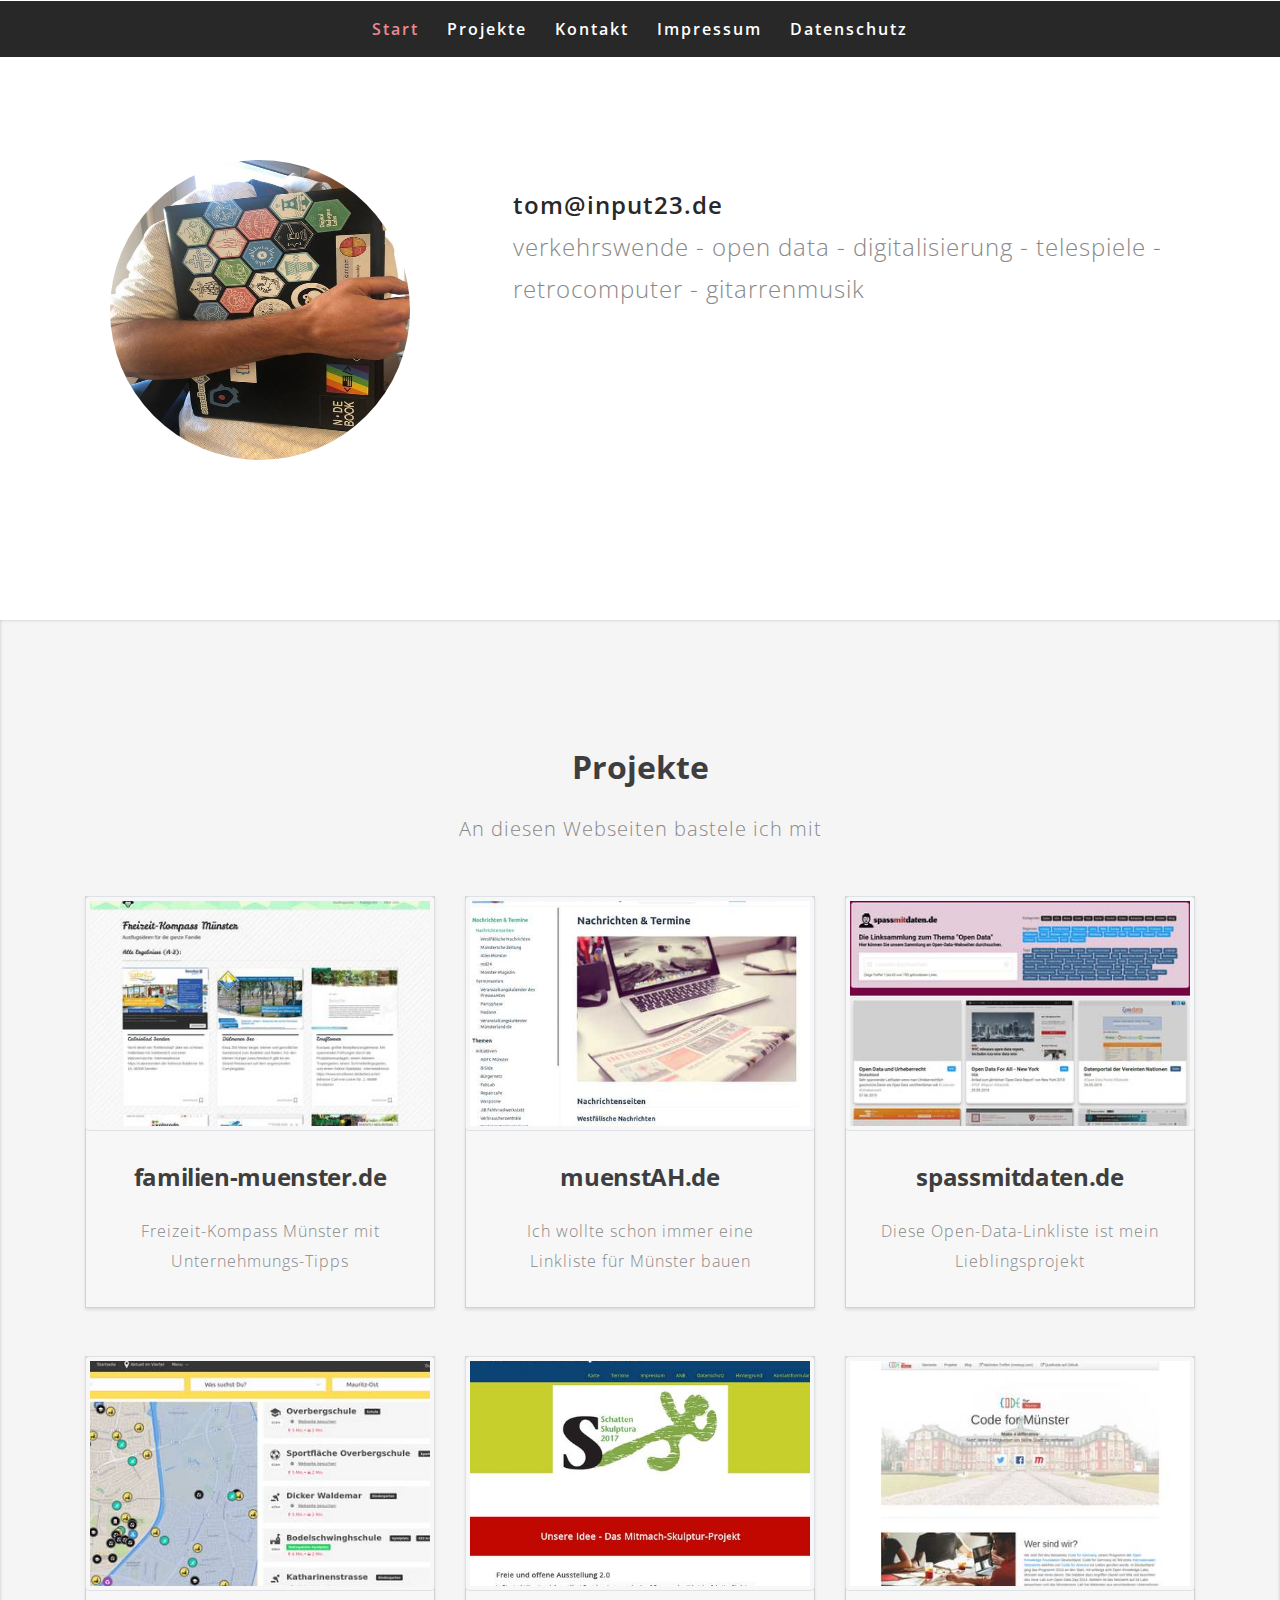
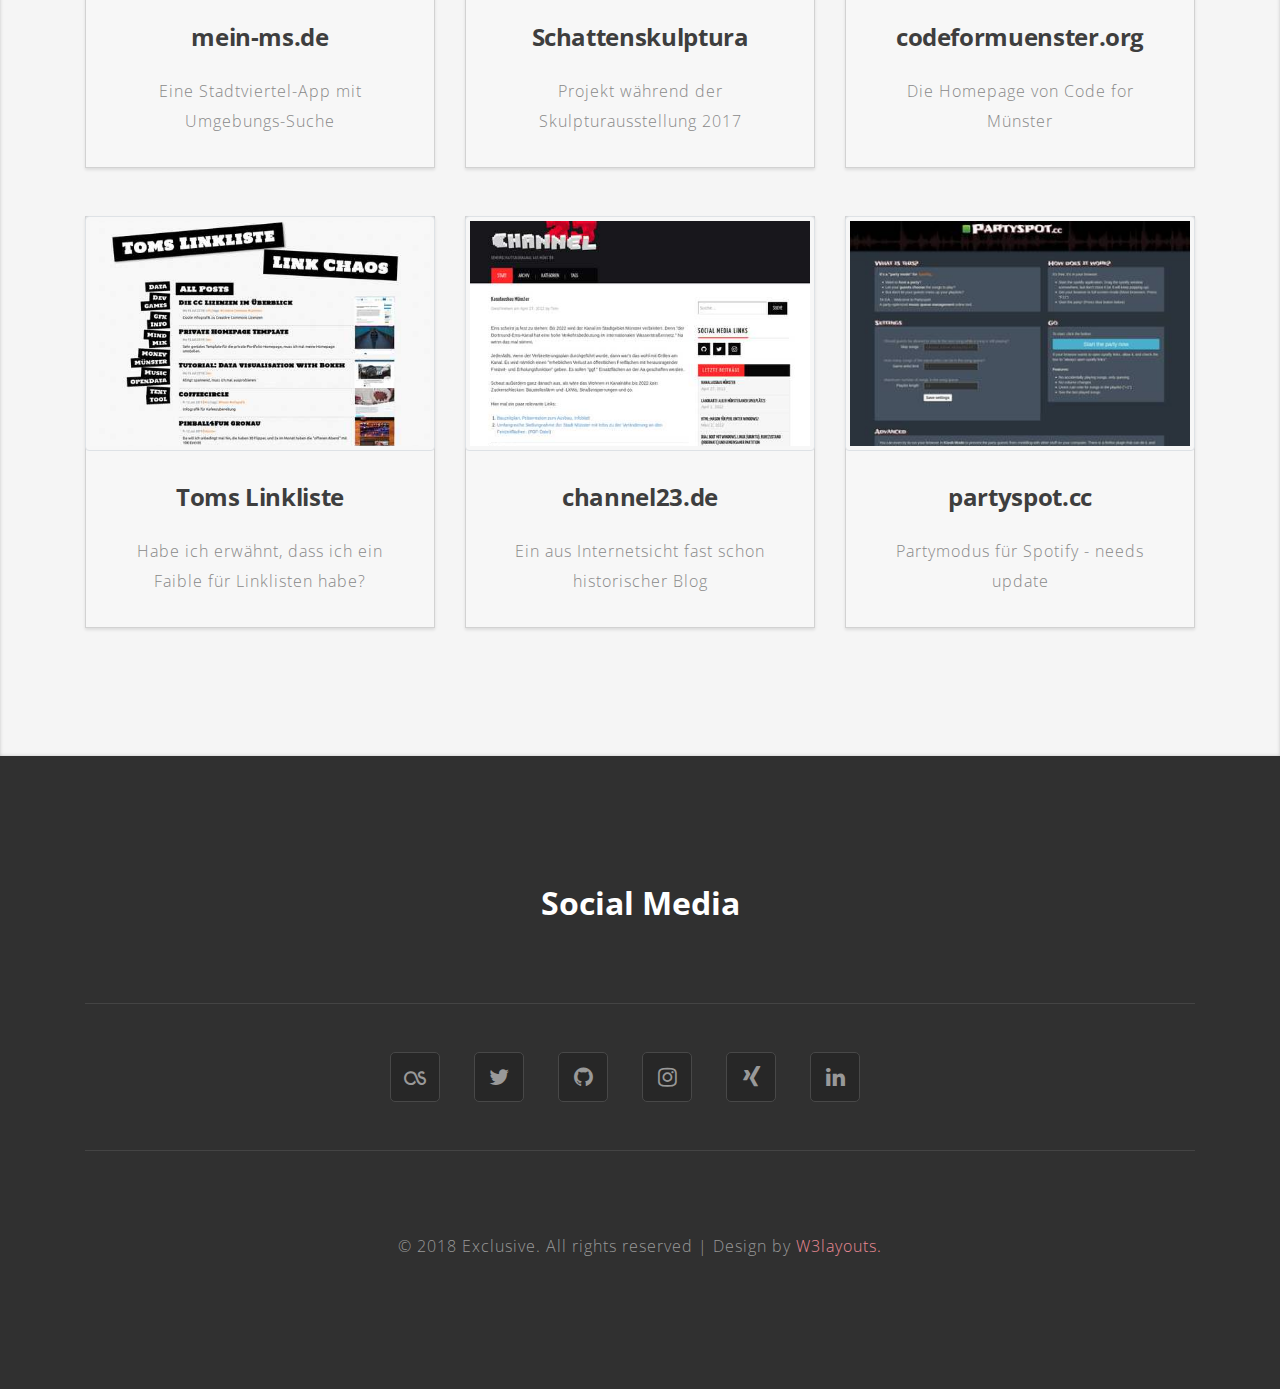
<file: index.html>
<!--
Author: W3layouts
Author URL: http://w3layouts.com
License: Creative Commons Attribution 3.0 Unported
License URL: http://creativecommons.org/licenses/by/3.0/
-->
<!DOCTYPE html>
<html lang="de">
<head>
	<title>input23.de</title>
	<!-- Meta tag Keywords -->
	<meta name="viewport" content="width=device-width, initial-scale=1">
	<meta charset="UTF-8" />
	<meta name="keywords" content="Thomas Werner, input23" />
	
	<script>
		if(!window.location.hash) {
			addEventListener("load", function () {
				setTimeout(hideURLbar, 0);
			}, false);

			function hideURLbar() {
				window.scrollTo(0, 1);
			}
		}
	</script>
	<!-- //Meta tag Keywords -->
	<!-- Custom-Files -->
	<link rel="stylesheet" href="css/bootstrap.css">
	<!-- Bootstrap-Core-CSS -->
	<link rel="stylesheet" href="css/style.css" type="text/css" media="all" />
	<!-- Style-CSS -->
	<link rel="stylesheet" href="css/font-awesome.css">
	<!-- Font-Awesome-Icons-CSS -->
	<!-- //Custom-Files -->
	<!-- Web-Fonts -->
	<link href="//fonts.googleapis.com/css?family=Open+Sans:300,400,600,700,800" rel="stylesheet">
	<!-- //Web-Fonts -->
	<style>
	/* CSS used here will be applied after bootstrap.css */
		ul{
		list-style:none;
		margin:0;
		padding:0;
		}
		.ratio-4-3{
		width:100%;
		position:relative;
		background:url() 50% 50% no-repeat;
		background-size:cover;
		background-clip:content-box;
		}
		.ratio-4-3:before{
			display:block;
			content:"";
			padding-top:66%;
		}
	</style>
</head>
<body>
	<!-- header -->
		<!-- navigation -->
		<div class="main-top sticky">
		 <header>
			<div class="container-fluid px-lg-5 ">
				<nav class="mnu mx-auto">
					<label for="drop" class="toggle">Menu</label>
					<input type="checkbox" id="drop">
					<ul class="menu">
						<li class="mr-lg-4 mr-3 active"><a href="index.html">Start</a></li>
						<li class="mr-lg-4 mr-3"><a href="#work" class="scroll">Projekte</a></li>
						<li class="mr-lg-4 mr-3"><a href="#contact" class="scroll">Kontakt</a></li>
						<li class="mr-lg-4 mr-3"><a href="/impressum.html">Impressum</a></li>
						<li><a href="/datenschutz.html">Datenschutz</a></li>
					</ul>
				</nav>
			</div>
		</header>
		</div>
		<!-- //navigation-->


	<section class="banner-bottom" id="about">
		<div class="container">
            <div class="inner-sec">
                <div class="row middle-grids">
                    <div class="col-lg-4 advantage-grid-info1">
                        <div class="advantage_left1 text-center">
                            <img src="images/toms-laptop.jpg" class="img-fluid" alt="">
                        </div>
                    </div> 
					 <div class="col-lg-8 advantage-grid-info">
                        <div class="advantage_left">
                             <!-- h1 class="heading mb-sm-5 mb-4">tom@input23.de</h1>-->
							<p class="mt-4"><span>tom@input23.de</span><br />verkehrswende - 
								open data - 
								digitalisierung - telespiele - retrocomputer - gitarrenmusik </p>
							<!-- a href="#work" class="banner-button btn mt-5 scroll">Meine derzeitigen Projekte</a -->
						</div>
                    </div>
                </div>
            </div>
		</div>
	</section>


	<!--

	<div class="agileits-services" id="services">
		<div class="container">
		   <h2 class="heading text-capitalize"> Services </h2>
		   <p class="subs mt-4">Proin ac fermentum est. Cras mi ipsum, consectetur.</p>
            <div class="agileits-services-row row pt-md-5 pb-5  text-center">
                <div class="col-lg-4">
                    <div class="agileits-services-grids mt-lg-0 mt-md-0 mt-5">
                       <span class="fa fa-code"></span>
                        <h4 class="mt-4 mb-4">Consectetur</h4>
                        <p>Lorem ipsum dolor sit amet, consectetur adipisicing elit. Eius eum inventore consectetur. </p>
                       
                    </div>
                </div>
                <div class="col-lg-4">
                    <div class="agileits-services-grids mt-lg-0 mt-5">
                        <span class="fa fa-copy"></span>
                        <h4 class="mt-4 mb-4">Adipisicing</h4>
                        <p>Lorem ipsum dolor sit amet, consectetur adipisicing elit. Eius eum inventore consectetur.</p>
                    </div>
                </div>
                <div class="col-lg-4  mt-lg-0 mt-5">
                    <div class="agileits-services-grids">
                       <span class="fa fa-diamond"></span>
                       <h4 class="mt-4 mb-4">Sit amet</h4>
                        <p>Lorem ipsum dolor sit amet, consectetur adipisicing elit. Eius eum inventore consectetur.</p>
                    </div>
                </div>
            </div>
			<p class="subs mb-4">Proin ac fermentum est. Cras mi ipsum, consectetur?</p>
			<a href="#work" class="banner-button btn">My recent work</a>
    </div>
	</div>
	-->

	<!-- works -->
	<section class="news text-center" id="work">
		<div class="container">
			 <h3 class="heading text-capitalize"> Projekte </h3>
		   <p class="subs mt-4">An diesen Webseiten bastele ich mit</p>
			<div class="row news-grids mt-5">
						<div class="col-lg-4 col-md-6  newsgrid2">
							<div class="newsgrid_tp new_grd1">
								<a href="https://familien-muenster.de">
									<div class="img-responsive img-thumbnail ratio-4-3" style="background-image:url('images/familien-muenster.jpg')"></div>
									<div class="news_bt">
										<h4>familien-muenster.de</h4>
										<p class="mt-4">Freizeit-Kompass Münster mit Unternehmungs-Tipps </p>
									</div>
								</a>
							</div>
						</div>
						<div class="col-lg-4 col-md-6 newsgrid2">
							<div class="newsgrid_tp new_grd1">
								<a href="http://muenstah.de">
									<div class="img-responsive img-thumbnail ratio-4-3" style="background-image:url('images/muenstah.jpg')"></div>
									<div class="news_bt">
										<h4>muenstAH.de</h4>
										<p class="mt-4">Ich wollte schon immer eine Linkliste für Münster bauen</p>
									</div>
								</a>
							</div>
						</div>
						<div class="col-lg-4 col-md-6 newsgrid2">
							<div class="newsgrid_tp new_grd">
								<a href="https://spassmitdaten.de">
									<div class="img-responsive img-thumbnail ratio-4-3" style="background-image:url('images/spassmitdaten.jpg')"></div>
									<div class="news_bt">
										<h4>spassmitdaten.de</h4>
										<p class="mt-4">Diese Open-Data-Linkliste ist mein Lieblingsprojekt</p>
									</div>
								</a>
							</div>

						</div>
						<div class="col-lg-4 col-md-6 mt-md-5 mt-5  newsgrid5">
							<div class="newsgrid_tp new_grd1">
								<a href="https://mein-ms.de">
									<div class="img-responsive img-thumbnail ratio-4-3" style="background-image:url('images/mein-ms.jpg')"></div>
									<div class="news_bt">
										<h4>mein-ms.de</h4>
										<p class="mt-4">  Eine Stadtviertel-App mit Umgebungs-Suche </p>
									</div>
								</a>
							</div>
						</div>
				
						<div class="col-lg-4 col-md-6 mt-md-5 mt-5 newsgrid1">
							<div class="newsgrid_tp new_grd">
									
								<a href="http://www.skulptur-projekte-ms.de/">
									<div class="img-responsive img-thumbnail ratio-4-3" style="background-image:url('images/schattenskulptura.jpg')"></div>

									<div class="news_bt">
										<h4>Schattenskulptura </h4>
										<p class="mt-4">   Projekt während der Skulpturausstellung 2017 </p>
									</div>
								</a>
							</div>
						</div>
						<div class="col-lg-4 col-md-6 mt-md-5 mt-5 newsgrid2">
							<div class="newsgrid_tp new_grd1">
								<a href="http://codeformuenster.org">
									<div class="img-responsive img-thumbnail ratio-4-3" style="background-image:url('images/codeformuenster.jpg')"></div>

									<div class="news_bt">
										<h4>codeformuenster.org</h4>
										<p class="mt-4">Die Homepage von Code for Münster</p>
									</div>
								</a>
							</div>
						</div>
						<div class="col-lg-4 col-md-6 mt-md-5 mt-5 newsgrid2">
							<div class="newsgrid_tp new_grd1">
								<a href="http://links.input23.de">
									<div class="img-responsive img-thumbnail ratio-4-3" style="background-image:url('images/toms-linkliste.jpg')"></div>

									<div class="news_bt">
										<h4>Toms Linkliste</h4>
										<p class="mt-4">Habe ich erwähnt, dass ich ein Faible für Linklisten habe?</p>
									</div>
								</a>
							</div>
						</div>
						<div class="col-lg-4 col-md-6 mt-md-5 mt-5 newsgrid2">
							<div class="newsgrid_tp new_grd1">
								<a href="http://www.channel23.de">
									<div class="img-responsive img-thumbnail ratio-4-3" style="background-image:url('images/channel23.jpg')"></div>

									<div class="news_bt">
										<h4>channel23.de</h4>
										<p class="mt-4">Ein aus Internetsicht fast schon historischer Blog</p>
									</div>
								</a>
							</div>
						</div>
						<div class="col-lg-4 col-md-6 mt-md-5 mt-5 newsgrid2">
							<div class="newsgrid_tp new_grd1">
								<a href="http://partyspot.cc">
									<div class="img-responsive img-thumbnail ratio-4-3" style="background-image:url('images/partyspot.jpg')"></div>

									<div class="news_bt">
										<h4>partyspot.cc</h4>
										<p class="mt-4">Partymodus für Spotify - needs update</p>
									</div>
								</a>
							</div>
						</div>

					</div>
			</div>
		</section>
		<!-- //works -->
<!-- contact -->
	 <section class="wedo" id="contact">
		<div class="container">

			<div class="cpy-right text-center">

			<h3 class="heading text-capitalize text-white text-center">Social media </h3>
		<!--
		   <p class="subs mt-4 text-center">Proin ac fermentum est. Cras mi ipsum, consectetur.</p>
			<div class="contact_grid_right mt-5 mx-auto text-center">
				<form action="#" method="post">
					<div class="row contact_top">
						<div class="col-sm-6">
							<input type="text" name="Name" placeholder="Name" required="">
						</div>
						<div class="col-sm-6">
							<input type="email" name="Email" placeholder="Email" required="">
						</div>
					</div>	
						<input type="text" name="Name" placeholder="Name" required="">
						<textarea name="Message" onfocus="this.value = '';" onblur="if (this.value == '') {this.value = 'Message...';}" required="">Message...</textarea>
						<input type="submit" value="Send Message">
						<input type="reset" value="Clear Form">
						<div class="clearfix"> </div>
				</form>
			</div>
			-->
			<div class="follow">
				<ul class="social_section_1info">
					<li><a href="https://www.last.fm/de/user/toms_rocket"><span class="fa fa-lastfm"></span></a></li>
					<li><a href="https://twitter.com/toms_rocket"><span class="fa fa-twitter"></span></a></li>
					<li><a href="https://github.com/tomsrocket"><span class="fa fa-github"></span></a></li>
					<li><a href="https://www.instagram.com/toms_rocket/"><span class="fa fa-instagram"></span></a></li>
					
					<li><a href="https://www.xing.com/profile/Thomas_Werner14/cv"><span class="fa fa-xing"></span></a></li>
					<li><a href="https://www.linkedin.com/in/thomas-werner-1a990b48"><span class="fa fa-linkedin"></span></a></li>
				</ul>
			</div>
				<p>© 2018 Exclusive. All rights reserved | Design by
					<a href="http://w3layouts.com"> W3layouts.</a>
				</p>
			</div>
		</div>
	</section>
	 <!-- //contact -->
<!-- Fathom - simple website analytics - https://github.com/usefathom/fathom -->
<script>
(function(f, a, t, h, o, m){
	a[h]=a[h]||function(){
		(a[h].q=a[h].q||[]).push(arguments)
	};
	o=f.createElement('script'),
	m=f.getElementsByTagName('script')[0];
	o.async=1; o.src=t; o.id='fathom-script';
	m.parentNode.insertBefore(o,m)
})(document, window, '//tomo.input23.de/tracker.js', 'fathom');
fathom('set', 'siteId', 'QNNTR');
fathom('trackPageview');
</script>
<!-- / Fathom -->

</body>
</html>
</file>
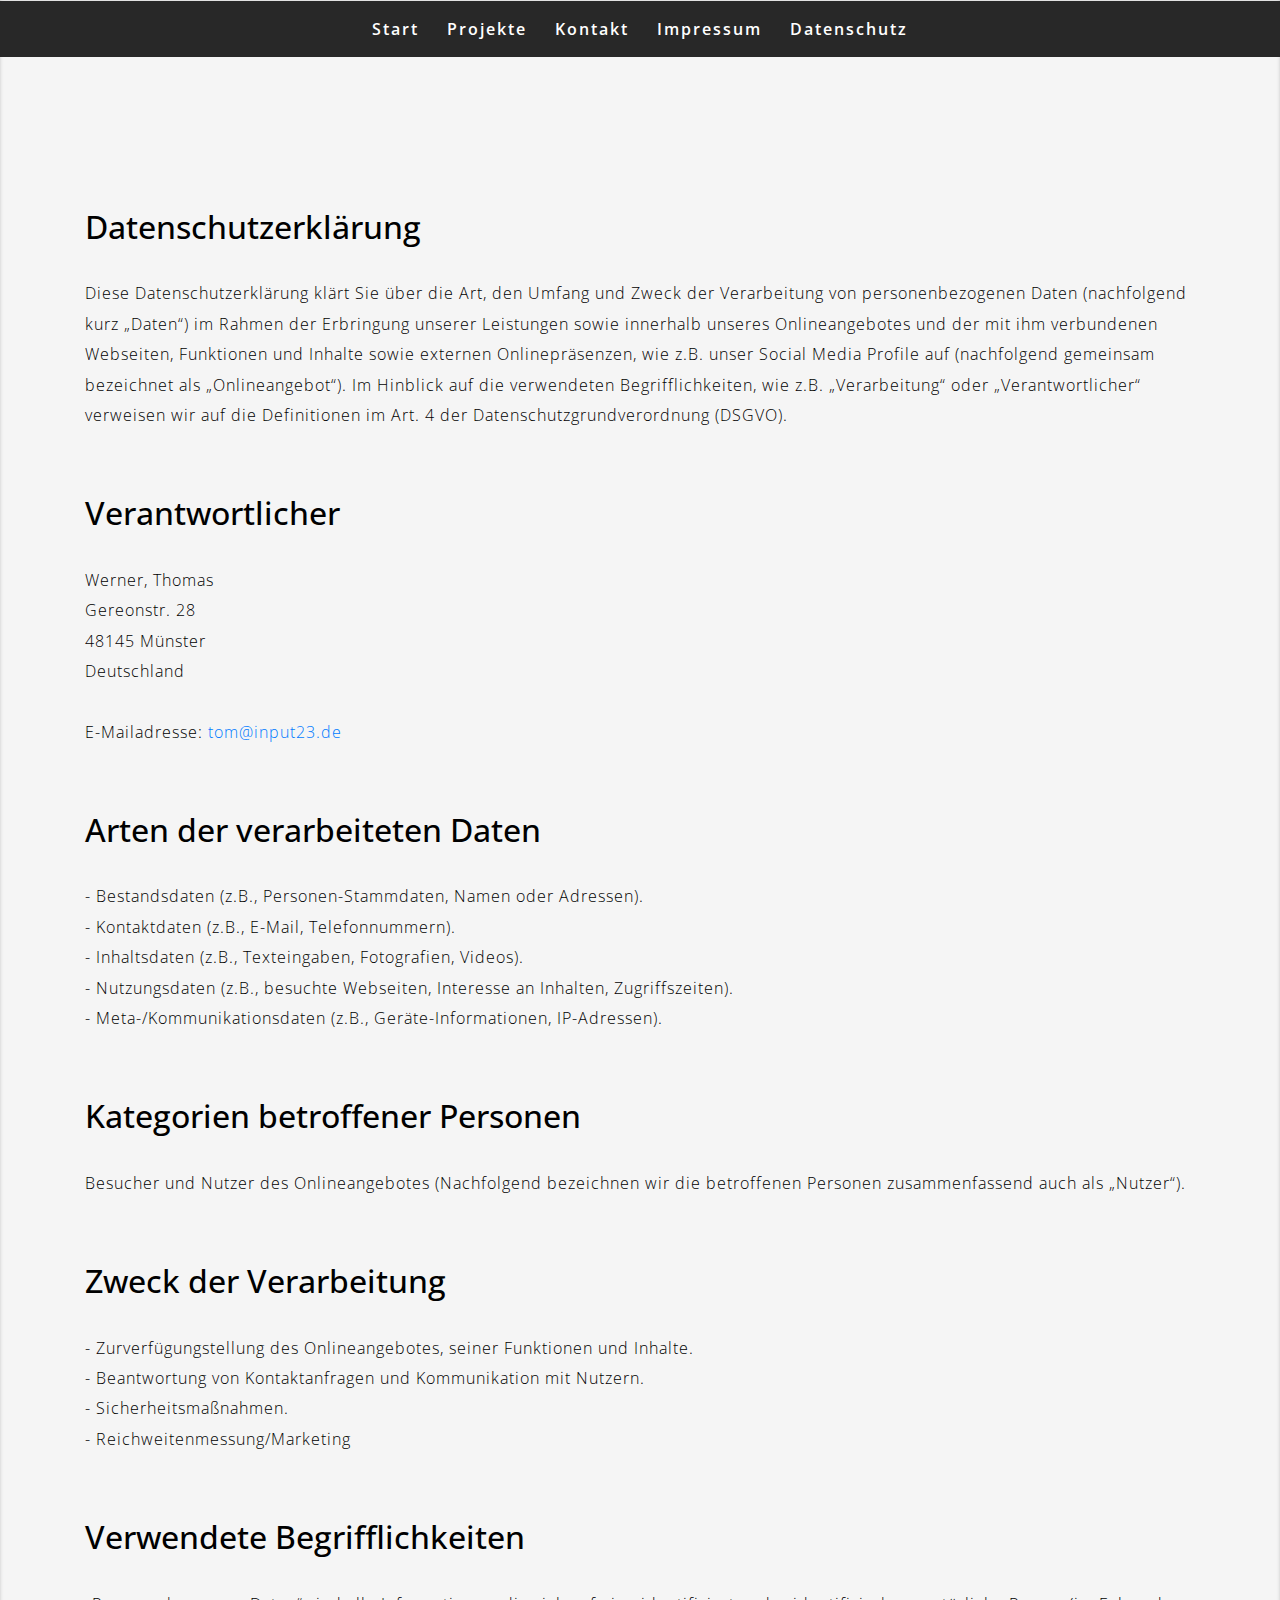
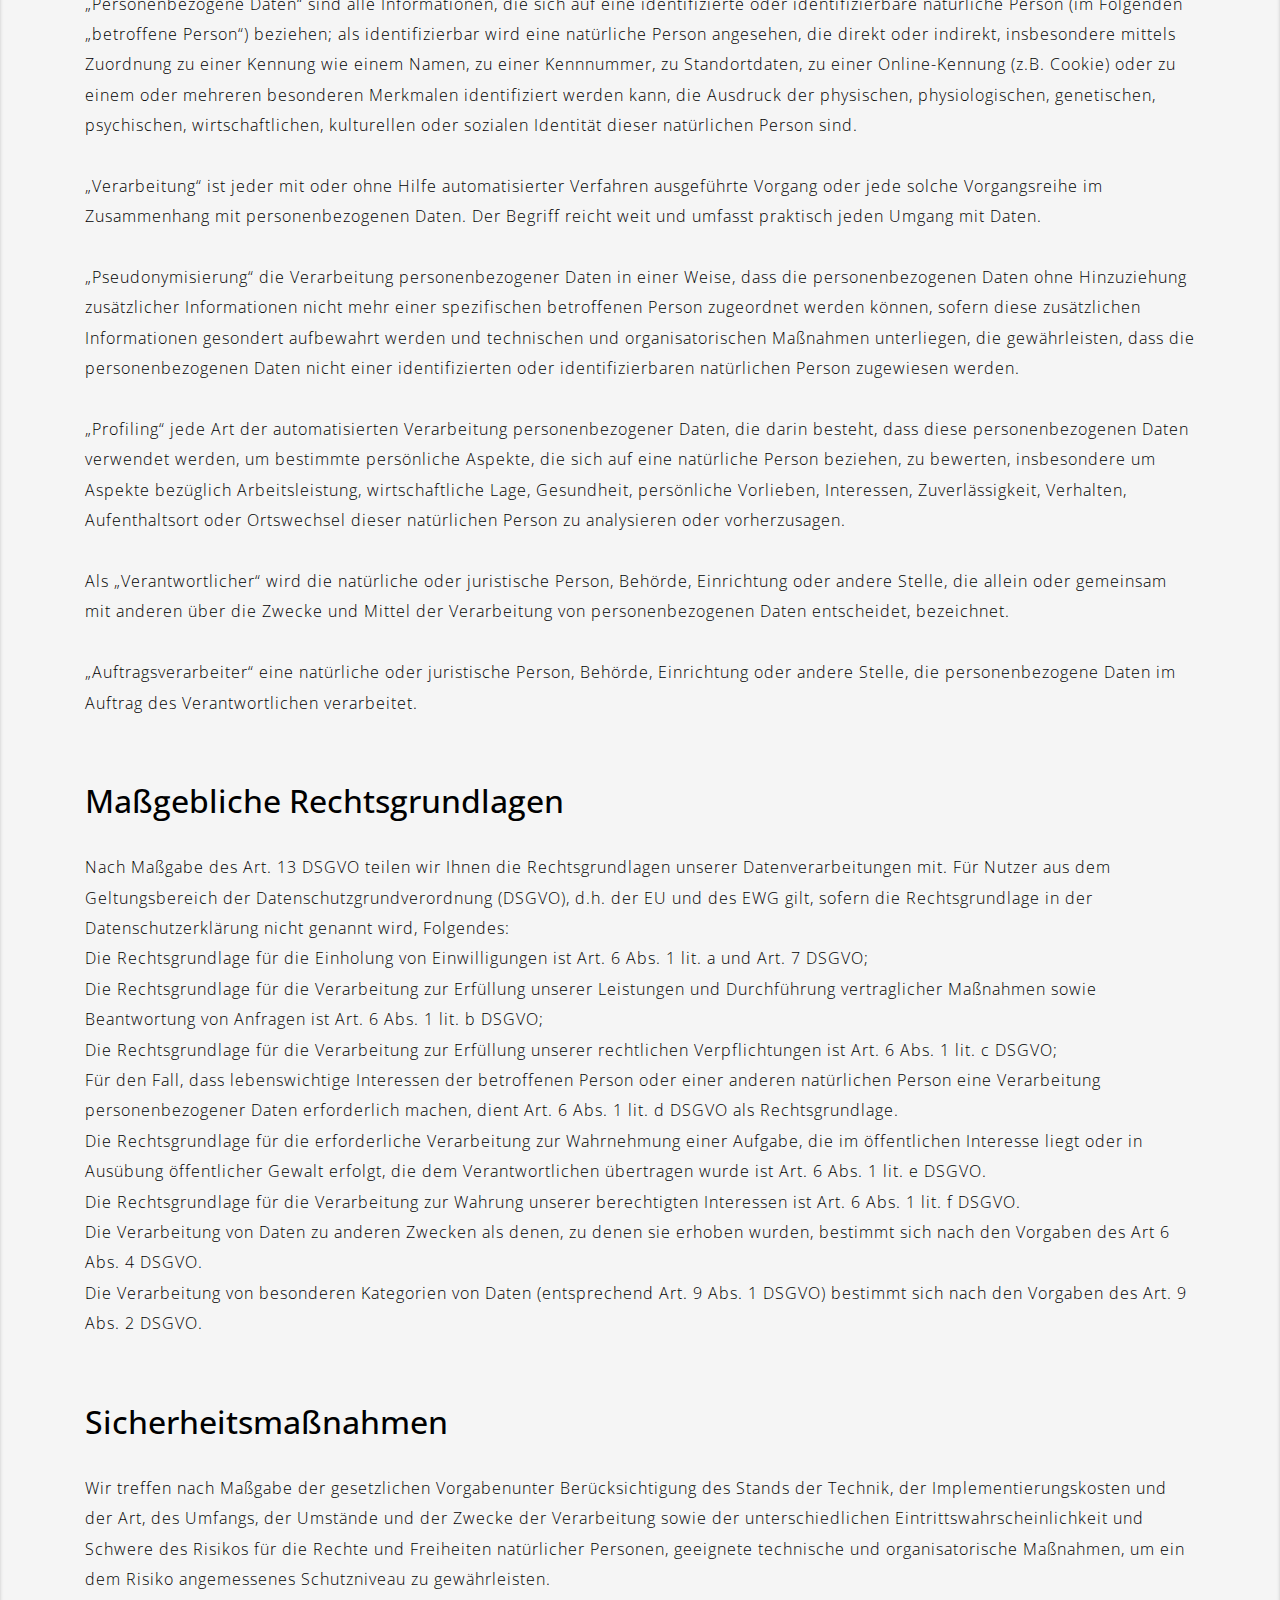
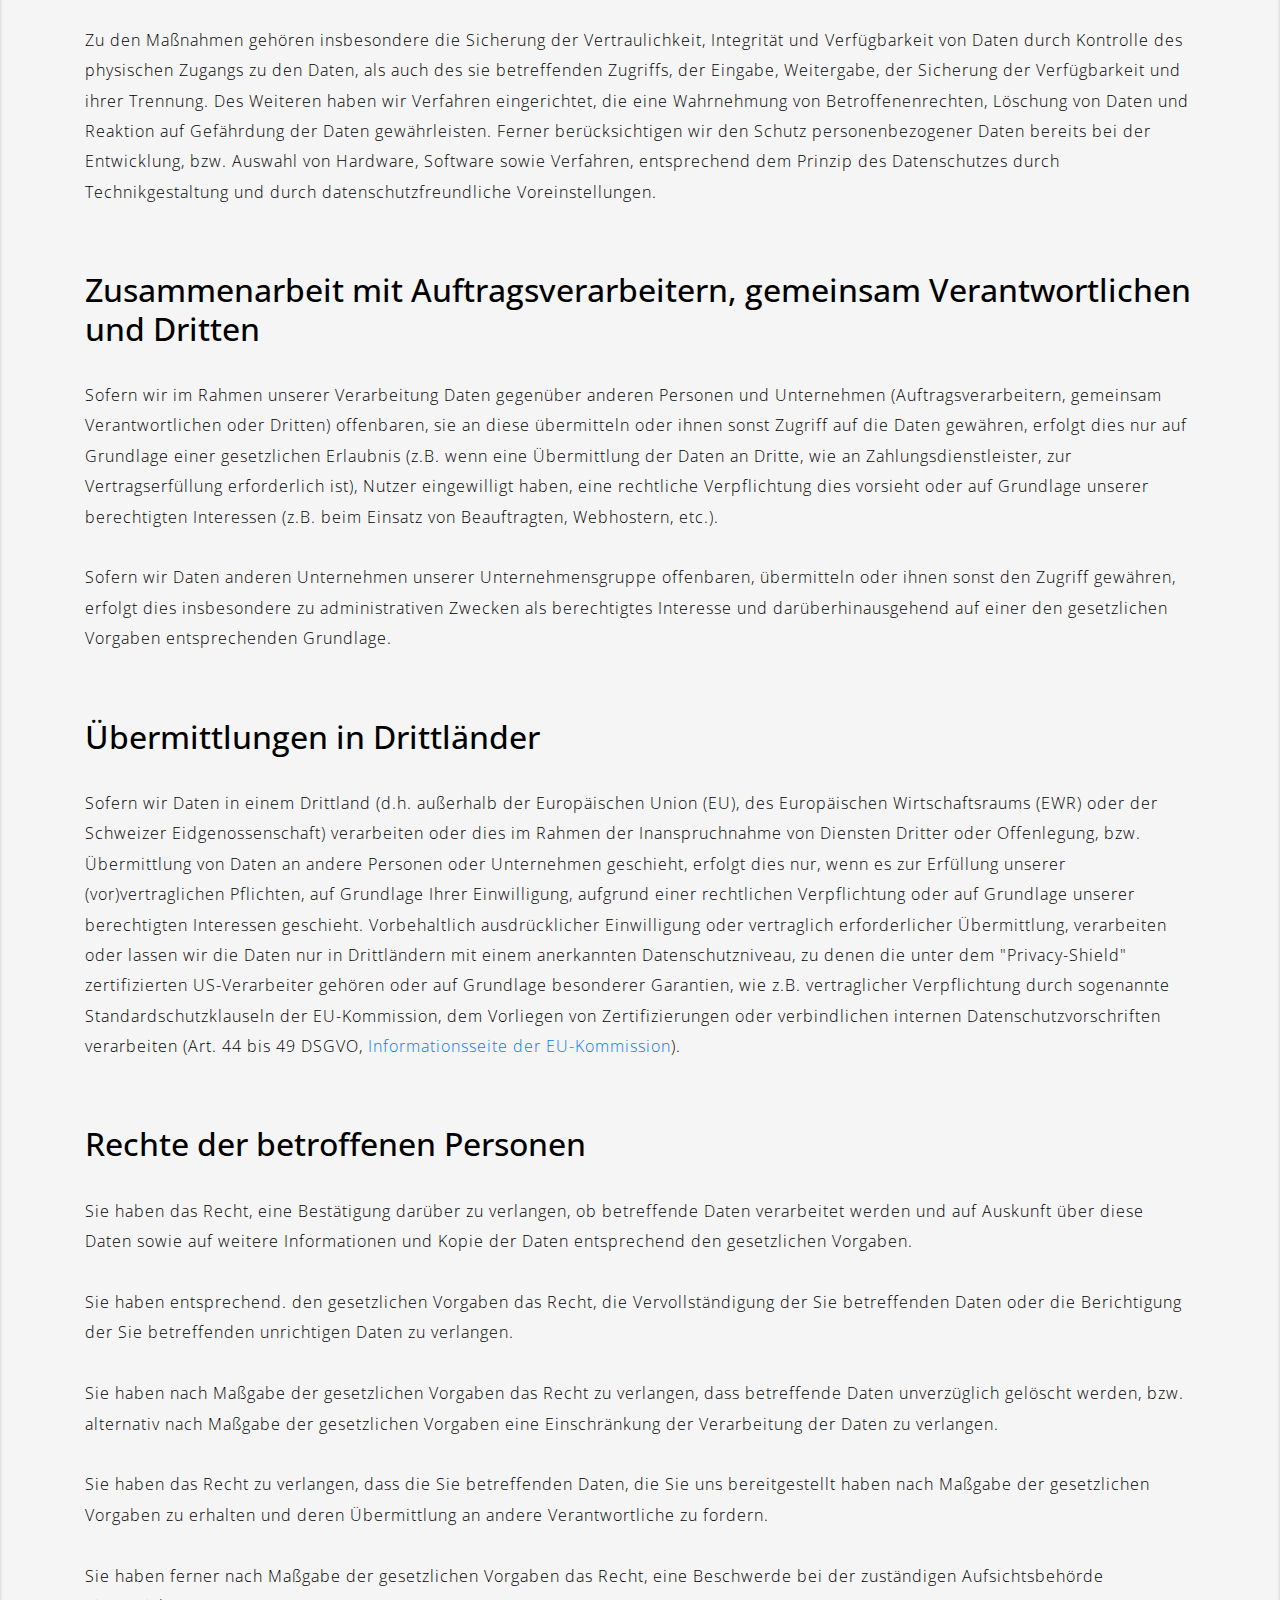
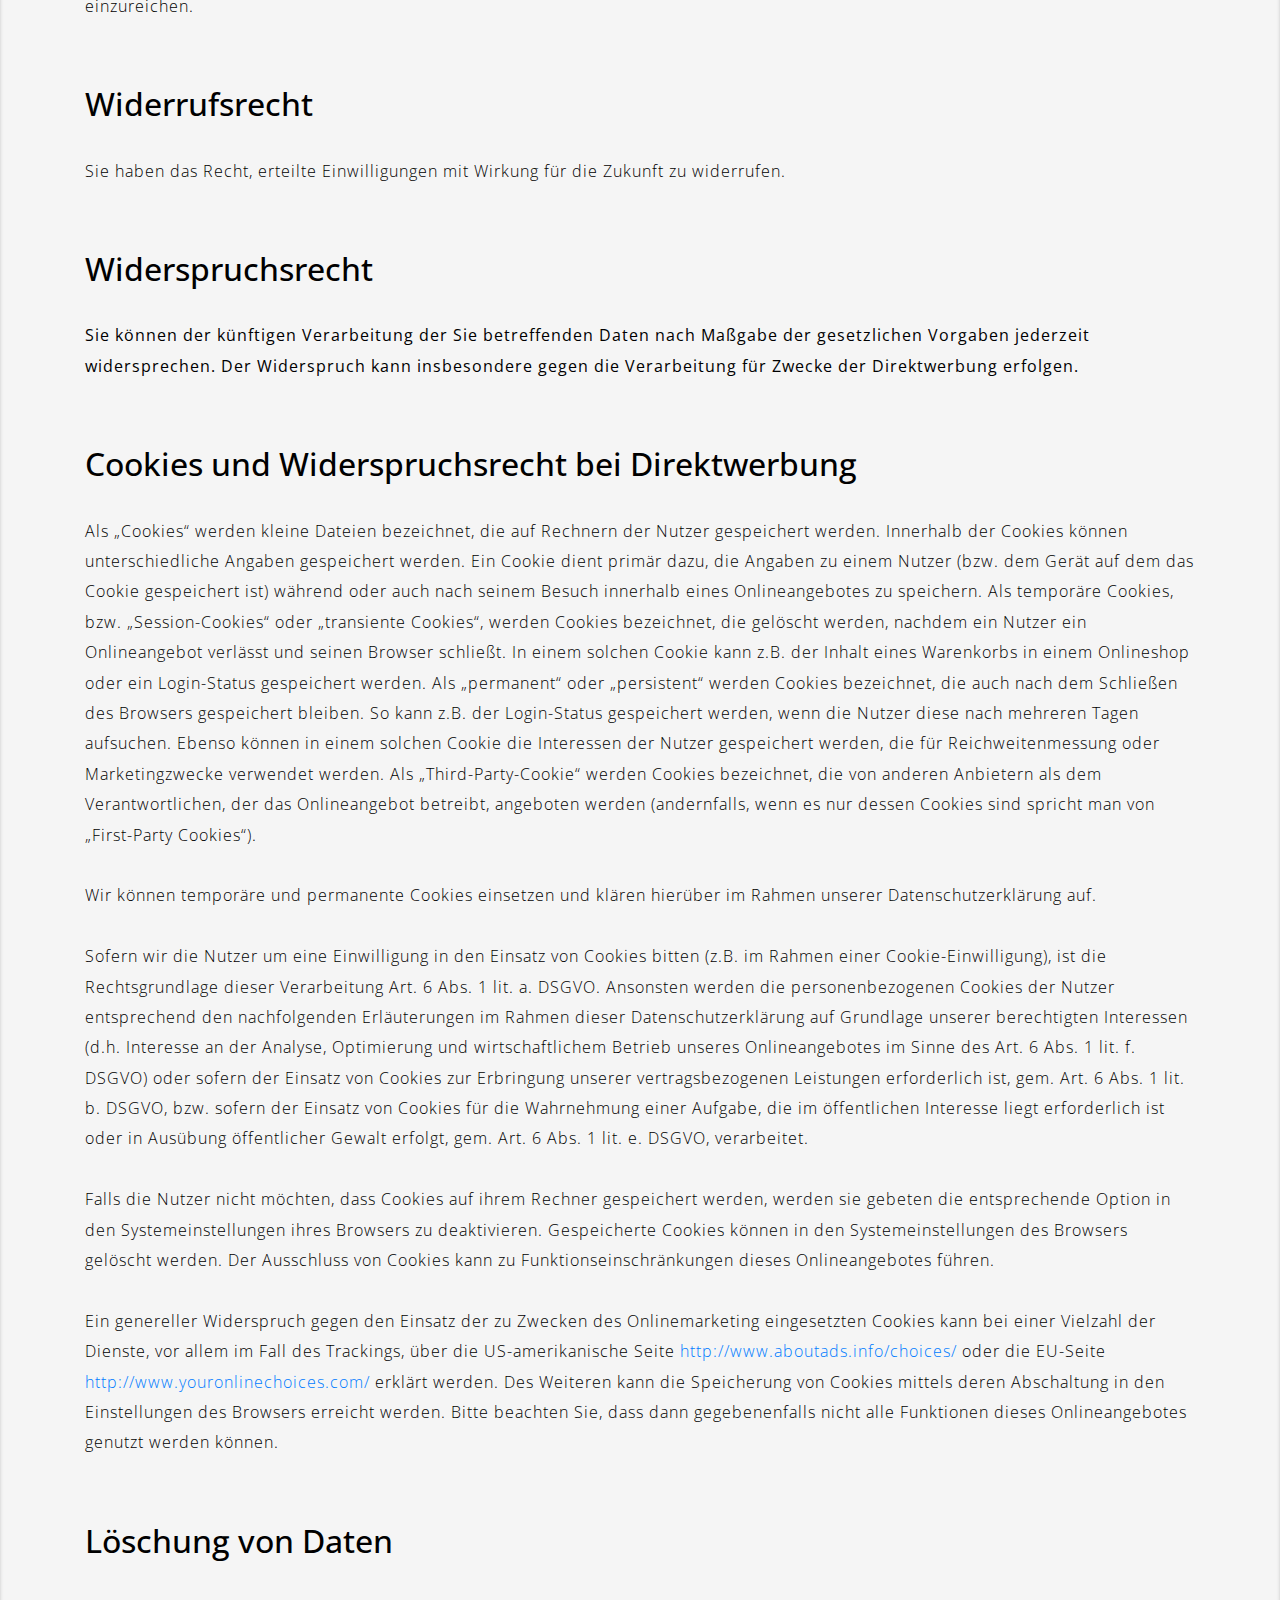
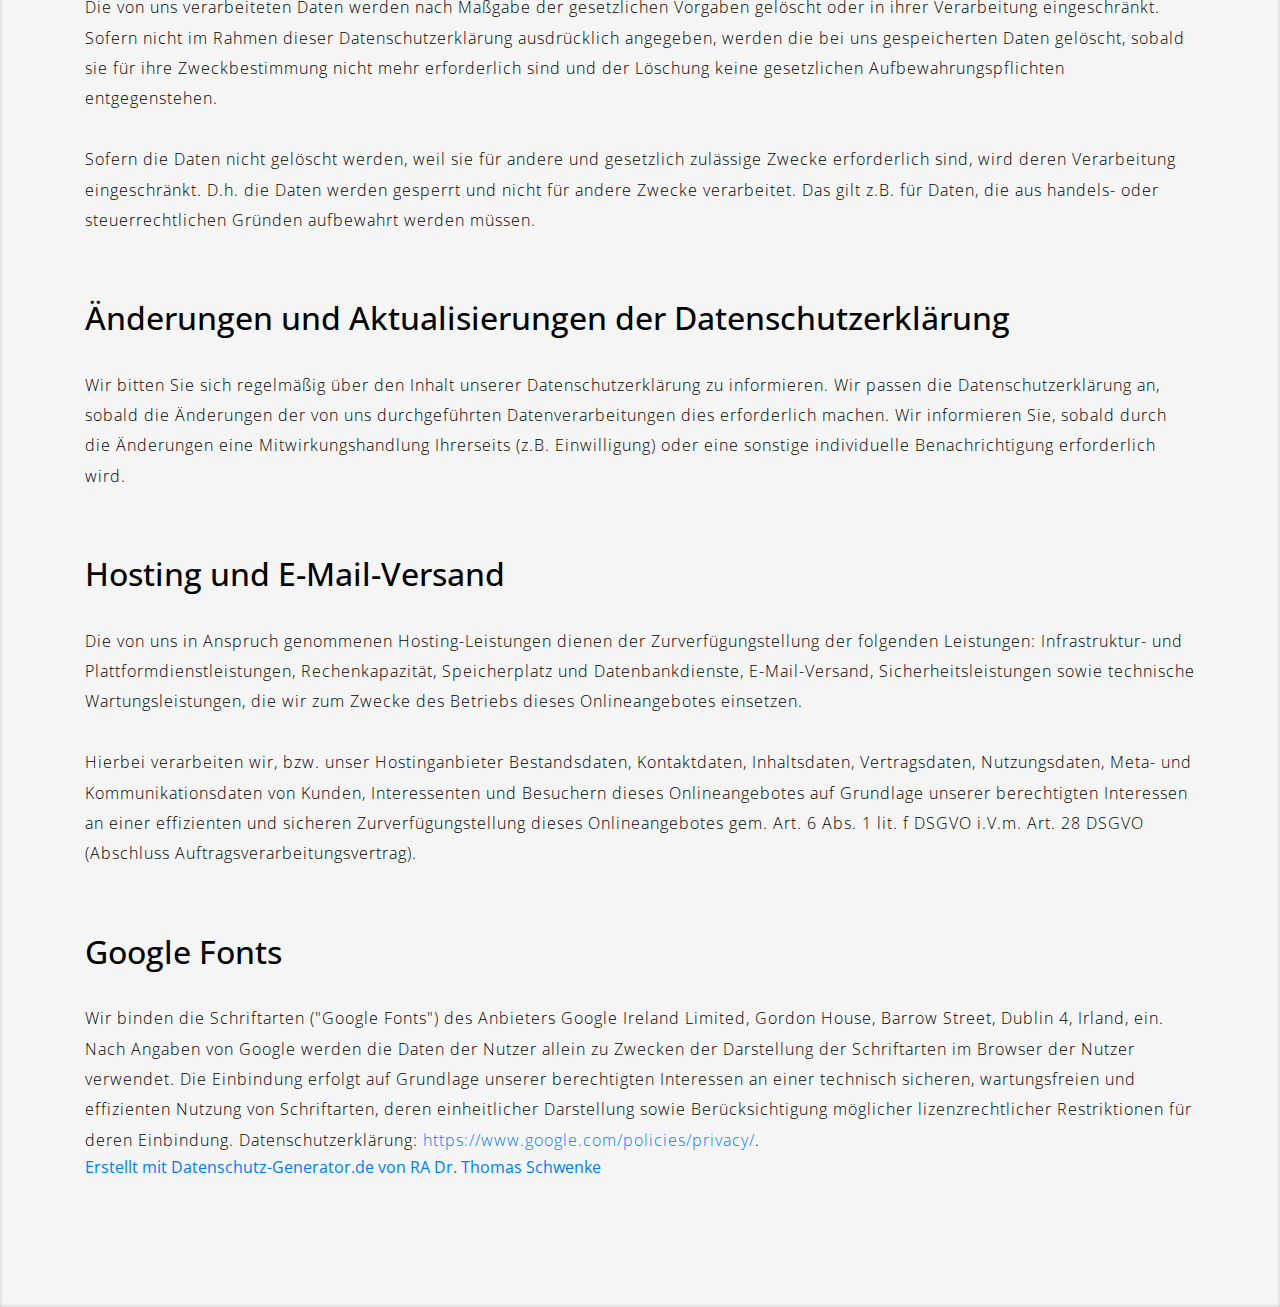
<file: datenschutz.html>
<!--
Author: W3layouts
Author URL: http://w3layouts.com
License: Creative Commons Attribution 3.0 Unported
License URL: http://creativecommons.org/licenses/by/3.0/
-->
<!DOCTYPE html>
<html lang="de">
<head>
<title>Impressum</title>

	<meta name="viewport" content="width=device-width, initial-scale=1">
	<meta charset="UTF-8" />

	
	<script>
		if(!window.location.hash) {
			addEventListener("load", function () {
				setTimeout(hideURLbar, 0);
			}, false);

			function hideURLbar() {
				window.scrollTo(0, 1);
			}
		}
	</script>
	<!-- //Meta tag Keywords -->
	<!-- Custom-Files -->
	<link rel="stylesheet" href="css/bootstrap.css">
	<!-- Bootstrap-Core-CSS -->
	<link rel="stylesheet" href="css/style.css" type="text/css" media="all" />
	<!-- Style-CSS -->
	<link rel="stylesheet" href="css/font-awesome.css">
	<!-- Font-Awesome-Icons-CSS -->
	<!-- //Custom-Files -->
	<!-- Web-Fonts -->
	<link href="//fonts.googleapis.com/css?family=Open+Sans:300,400,600,700,800" rel="stylesheet">
	<!-- //Web-Fonts -->
	<style>
	/* CSS used here will be applied after bootstrap.css */
		ul{
		list-style:none;
		margin:0;
		padding:0;
		}
		.ratio-4-3{
		width:100%;
		position:relative;
		background:url() 50% 50% no-repeat;
		background-size:cover;
		background-clip:content-box;
		}
		.ratio-4-3:before{
			display:block;
			content:"";
			padding-top:66%;
		}
	</style>
</head>
<body>

		<!-- header -->
		<!-- navigation -->
		<div class="main-top sticky">
			<header>
			   <div class="container-fluid px-lg-5 ">
				   <nav class="mnu mx-auto">
					   <label for="drop" class="toggle">Menu</label>
					   <input type="checkbox" id="drop">
					   <ul class="menu">
						   <li class="mr-lg-4 mr-3"><a href="/index.html">Start</a></li>
						   <li class="mr-lg-4 mr-3"><a href="/index.html#work" class="scroll">Projekte</a></li>
						   <li class="mr-lg-4 mr-3"><a href="/index.html#contact" class="scroll">Kontakt</a></li>
                           <li class="mr-lg-4 mr-3"><a href="/impressum.html">Impressum</a></li>
                           <li><a class="active" href="/datenschutz.html">Datenschutz</a></li>
					   </ul>
				   </nav>
			   </div>
		   </header>
		   </div>
		   <!-- //navigation-->

           <section class="section news impressum">

            <div class="container" style="margin-top:80px">
           
          <h2  class="title">Datenschutzerklärung</h1>
        
        <h3 id="dsg-general-intro"></h3><p>Diese Datenschutzerklärung klärt Sie über die Art, den Umfang und Zweck der Verarbeitung von personenbezogenen Daten (nachfolgend kurz „Daten“) im Rahmen der Erbringung unserer Leistungen sowie innerhalb unseres Onlineangebotes und der mit ihm verbundenen Webseiten, Funktionen und Inhalte sowie externen Onlinepräsenzen, wie z.B. unser Social Media Profile auf (nachfolgend gemeinsam bezeichnet als „Onlineangebot“). Im Hinblick auf die verwendeten Begrifflichkeiten, wie z.B. „Verarbeitung“ oder „Verantwortlicher“ verweisen wir auf die Definitionen im Art. 4 der Datenschutzgrundverordnung (DSGVO). <br>
        </p>
        <h2  class="subtitle">Verantwortlicher</h2>
        
        
        <p><span class="tsmcontroller">Werner, Thomas<br>
        Gereonstr. 28<br>
        48145 Münster<br>
        Deutschland<br>
         <br>
            E-Mailadresse:
            <script type="text/javascript">
            emailMe=('t' + 'o&#'+109 + ';' + '@' + 'i&#110;' + 'put'+(42-19)+'.&#100;e')
            document.write('<a href="mailto:' + emailMe + '">' + emailMe + '</a>')
            </script>
                    
        </span></p>
        
        
        <h2 class="subtitle" id="dsg-general-datatype">Arten der verarbeiteten Daten</h2><p>-	Bestandsdaten (z.B., Personen-Stammdaten, Namen oder Adressen).<br>
        -	Kontaktdaten (z.B., E-Mail, Telefonnummern).<br>
        -	Inhaltsdaten (z.B., Texteingaben, Fotografien, Videos).<br>
        -	Nutzungsdaten (z.B., besuchte Webseiten, Interesse an Inhalten, Zugriffszeiten).<br>
        -	Meta-/Kommunikationsdaten (z.B., Geräte-Informationen, IP-Adressen).</p>
        
        <h2 class="subtitle" id="dsg-general-datasubjects">Kategorien betroffener Personen</h2>
        <p>Besucher und Nutzer des Onlineangebotes (Nachfolgend bezeichnen wir die betroffenen Personen zusammenfassend auch als „Nutzer“).<br>
        </p>
        
        <h2 class="subtitle" id="dsg-general-purpose">Zweck der Verarbeitung</h2><p>-	Zurverfügungstellung des Onlineangebotes, seiner Funktionen und  Inhalte.<br>
        -	Beantwortung von Kontaktanfragen und Kommunikation mit Nutzern.<br>
        -	Sicherheitsmaßnahmen.<br>
        -	Reichweitenmessung/Marketing<br>
        <span class="tsmcom"></span></p>
        
        <h2 class="subtitle">Verwendete Begrifflichkeiten</h2>
        <p>„Personenbezogene Daten“ sind alle Informationen, die sich auf eine identifizierte oder identifizierbare natürliche Person (im Folgenden „betroffene Person“) beziehen; als identifizierbar wird eine natürliche Person angesehen, die direkt oder indirekt, insbesondere mittels Zuordnung zu einer Kennung wie einem Namen, zu einer Kennnummer, zu Standortdaten, zu einer Online-Kennung (z.B. Cookie) oder zu einem oder mehreren besonderen Merkmalen identifiziert werden kann, die Ausdruck der physischen, physiologischen, genetischen, psychischen, wirtschaftlichen, kulturellen oder sozialen Identität dieser natürlichen Person sind.<br>
        <br>
        „Verarbeitung“ ist jeder mit oder ohne Hilfe automatisierter Verfahren ausgeführte Vorgang oder jede solche Vorgangsreihe im Zusammenhang mit personenbezogenen Daten. Der Begriff reicht weit und umfasst praktisch jeden Umgang mit Daten.<br>
        <br>
        „Pseudonymisierung“ die Verarbeitung personenbezogener Daten in einer Weise, dass die personenbezogenen Daten ohne Hinzuziehung zusätzlicher Informationen nicht mehr einer spezifischen betroffenen Person zugeordnet werden können, sofern diese zusätzlichen Informationen gesondert aufbewahrt werden und technischen und organisatorischen Maßnahmen unterliegen, die gewährleisten, dass die personenbezogenen Daten nicht einer identifizierten oder identifizierbaren natürlichen Person zugewiesen werden.<br>
        <br>
        „Profiling“ jede Art der automatisierten Verarbeitung personenbezogener Daten, die darin besteht, dass diese personenbezogenen Daten verwendet werden, um bestimmte persönliche Aspekte, die sich auf eine natürliche Person beziehen, zu bewerten, insbesondere um Aspekte bezüglich Arbeitsleistung, wirtschaftliche Lage, Gesundheit, persönliche Vorlieben, Interessen, Zuverlässigkeit, Verhalten, Aufenthaltsort oder Ortswechsel dieser natürlichen Person zu analysieren oder vorherzusagen.<br>
        <br>
        Als „Verantwortlicher“ wird die natürliche oder juristische Person, Behörde, Einrichtung oder andere Stelle, die allein oder gemeinsam mit anderen über die Zwecke und Mittel der Verarbeitung von personenbezogenen Daten entscheidet, bezeichnet.<br>
        <br>
        „Auftragsverarbeiter“ eine natürliche oder juristische Person, Behörde, Einrichtung oder andere Stelle, die personenbezogene Daten im Auftrag des Verantwortlichen verarbeitet.<br>
        </p>
        
        <h2 class="subtitle">Maßgebliche Rechtsgrundlagen</h2><p>Nach Maßgabe des Art. 13 DSGVO teilen wir Ihnen die Rechtsgrundlagen unserer Datenverarbeitungen mit.  Für Nutzer aus dem Geltungsbereich der Datenschutzgrundverordnung (DSGVO), d.h. der EU und des EWG gilt, sofern die Rechtsgrundlage in der Datenschutzerklärung nicht genannt wird, Folgendes: <br>
        Die Rechtsgrundlage für die Einholung von Einwilligungen ist Art. 6 Abs. 1 lit. a und Art. 7 DSGVO;<br>
        Die Rechtsgrundlage für die Verarbeitung zur Erfüllung unserer Leistungen und Durchführung vertraglicher Maßnahmen sowie Beantwortung von Anfragen ist Art. 6 Abs. 1 lit. b DSGVO;<br>
        Die Rechtsgrundlage für die Verarbeitung zur Erfüllung unserer rechtlichen Verpflichtungen ist Art. 6 Abs. 1 lit. c DSGVO;<br>
        Für den Fall, dass lebenswichtige Interessen der betroffenen Person oder einer anderen natürlichen Person eine Verarbeitung personenbezogener Daten erforderlich machen, dient Art. 6 Abs. 1 lit. d DSGVO als Rechtsgrundlage.<br>
        Die Rechtsgrundlage für die erforderliche Verarbeitung zur Wahrnehmung einer Aufgabe, die im öffentlichen Interesse liegt oder in Ausübung öffentlicher Gewalt erfolgt, die dem Verantwortlichen übertragen wurde ist Art. 6 Abs. 1 lit. e DSGVO. <br>
        Die Rechtsgrundlage für die Verarbeitung zur Wahrung unserer berechtigten Interessen ist Art. 6 Abs. 1 lit. f DSGVO. <br>
        Die Verarbeitung von Daten zu anderen Zwecken als denen, zu denen sie erhoben wurden, bestimmt sich nach den Vorgaben des Art 6 Abs. 4 DSGVO. <br>
        Die Verarbeitung von besonderen Kategorien von Daten (entsprechend Art. 9 Abs. 1 DSGVO) bestimmt sich nach den Vorgaben des Art. 9 Abs. 2 DSGVO. <br>
        </p>
        
        <h2 class="subtitle" id="dsg-general-securitymeasures">Sicherheitsmaßnahmen</h2>
        <p>Wir treffen nach Maßgabe der gesetzlichen Vorgabenunter Berücksichtigung des Stands der Technik, der Implementierungskosten und der Art, des Umfangs, der Umstände und der Zwecke der Verarbeitung sowie der unterschiedlichen Eintrittswahrscheinlichkeit und Schwere des Risikos für die Rechte und Freiheiten natürlicher Personen, geeignete technische und organisatorische Maßnahmen, um ein dem Risiko angemessenes Schutzniveau zu gewährleisten.<br>
        <br>
        Zu den Maßnahmen gehören insbesondere die Sicherung der Vertraulichkeit, Integrität und Verfügbarkeit von Daten durch Kontrolle des physischen Zugangs zu den Daten, als auch des sie betreffenden Zugriffs, der Eingabe, Weitergabe, der Sicherung der Verfügbarkeit und ihrer Trennung. Des Weiteren haben wir Verfahren eingerichtet, die eine Wahrnehmung von Betroffenenrechten, Löschung von Daten und Reaktion auf Gefährdung der Daten gewährleisten. Ferner berücksichtigen wir den Schutz personenbezogener Daten bereits bei der Entwicklung, bzw. Auswahl von Hardware, Software sowie Verfahren, entsprechend dem Prinzip des Datenschutzes durch Technikgestaltung und durch datenschutzfreundliche Voreinstellungen.<br>
        </p>
        
        <h2 class="subtitle">Zusammenarbeit mit Auftragsverarbeitern, gemeinsam Verantwortlichen und Dritten</h2><p>Sofern wir im Rahmen unserer Verarbeitung Daten gegenüber anderen Personen und Unternehmen (Auftragsverarbeitern, gemeinsam Verantwortlichen oder Dritten) offenbaren, sie an diese übermitteln oder ihnen sonst Zugriff auf die Daten gewähren, erfolgt dies nur auf Grundlage einer gesetzlichen Erlaubnis (z.B. wenn eine Übermittlung der Daten an Dritte, wie an Zahlungsdienstleister, zur Vertragserfüllung erforderlich ist), Nutzer eingewilligt haben, eine rechtliche Verpflichtung dies vorsieht oder auf Grundlage unserer berechtigten Interessen (z.B. beim Einsatz von Beauftragten, Webhostern, etc.). <br>
        <br>
        Sofern wir Daten anderen Unternehmen unserer Unternehmensgruppe offenbaren, übermitteln oder ihnen sonst den Zugriff gewähren, erfolgt dies insbesondere zu administrativen Zwecken als berechtigtes Interesse und darüberhinausgehend auf einer den gesetzlichen Vorgaben entsprechenden Grundlage. <br>
        </p><h2 class="subtitle">Übermittlungen in Drittländer</h2><p>Sofern wir Daten in einem Drittland (d.h. außerhalb der Europäischen Union (EU), des Europäischen Wirtschaftsraums (EWR) oder der Schweizer Eidgenossenschaft) verarbeiten oder dies im Rahmen der Inanspruchnahme von Diensten Dritter oder Offenlegung, bzw. Übermittlung von Daten an andere Personen oder Unternehmen geschieht, erfolgt dies nur, wenn es zur Erfüllung unserer (vor)vertraglichen Pflichten, auf Grundlage Ihrer Einwilligung, aufgrund einer rechtlichen Verpflichtung oder auf Grundlage unserer berechtigten Interessen geschieht. Vorbehaltlich ausdrücklicher Einwilligung oder vertraglich erforderlicher Übermittlung, verarbeiten oder lassen wir die Daten nur in Drittländern mit einem anerkannten Datenschutzniveau, zu denen die unter dem "Privacy-Shield" zertifizierten US-Verarbeiter gehören oder auf Grundlage besonderer Garantien, wie z.B. vertraglicher Verpflichtung durch sogenannte Standardschutzklauseln der EU-Kommission, dem Vorliegen von Zertifizierungen oder verbindlichen internen Datenschutzvorschriften verarbeiten (Art. 44 bis 49 DSGVO, <a href="https://ec.europa.eu/info/law/law-topic/data-protection/data-transfers-outside-eu_de" target="blank">Informationsseite der EU-Kommission</a>).</p>
        <h2 class="subtitle">Rechte der betroffenen Personen</h2><p>Sie haben das Recht, eine Bestätigung darüber zu verlangen, ob betreffende Daten verarbeitet werden und auf Auskunft über diese Daten sowie auf weitere Informationen und Kopie der Daten entsprechend den gesetzlichen Vorgaben.<br>
        <br>
        Sie haben entsprechend. den gesetzlichen Vorgaben das Recht, die Vervollständigung der Sie betreffenden Daten oder die Berichtigung der Sie betreffenden unrichtigen Daten zu verlangen.<br>
        <br>
        Sie haben nach Maßgabe der gesetzlichen Vorgaben das Recht zu verlangen, dass betreffende Daten unverzüglich gelöscht werden, bzw. alternativ nach Maßgabe der gesetzlichen Vorgaben eine Einschränkung der Verarbeitung der Daten zu verlangen.<br>
        <br>
        Sie haben das Recht zu verlangen, dass die Sie betreffenden Daten, die Sie uns bereitgestellt haben nach Maßgabe der gesetzlichen Vorgaben zu erhalten und deren Übermittlung an andere Verantwortliche zu fordern. <br>
        <br>
        Sie haben ferner nach Maßgabe der gesetzlichen Vorgaben das Recht, eine Beschwerde bei der zuständigen Aufsichtsbehörde einzureichen.<br>
        </p>
        
        <h2 class="subtitle">Widerrufsrecht</h2><p>Sie haben das Recht, erteilte Einwilligungen mit Wirkung für die Zukunft zu widerrufen.</p>
        
        <h2 class="subtitle">Widerspruchsrecht</h2>
        <p><strong>Sie können der künftigen Verarbeitung der Sie betreffenden Daten nach Maßgabe der gesetzlichen Vorgaben jederzeit widersprechen. Der Widerspruch kann insbesondere gegen die Verarbeitung für Zwecke der Direktwerbung erfolgen.</strong></p>
        <h2 class="subtitle">Cookies und Widerspruchsrecht bei Direktwerbung</h2>
        <p>Als „Cookies“ werden kleine Dateien bezeichnet, die auf Rechnern der Nutzer gespeichert werden. Innerhalb der Cookies können unterschiedliche Angaben gespeichert werden. Ein Cookie dient primär dazu, die Angaben zu einem Nutzer (bzw. dem Gerät auf dem das Cookie gespeichert ist) während oder auch nach seinem Besuch innerhalb eines Onlineangebotes zu speichern. Als temporäre Cookies, bzw. „Session-Cookies“ oder „transiente Cookies“, werden Cookies bezeichnet, die gelöscht werden, nachdem ein Nutzer ein Onlineangebot verlässt und seinen Browser schließt. In einem solchen Cookie kann z.B. der Inhalt eines Warenkorbs in einem Onlineshop oder ein Login-Status gespeichert werden. Als „permanent“ oder „persistent“ werden Cookies bezeichnet, die auch nach dem Schließen des Browsers gespeichert bleiben. So kann z.B. der Login-Status gespeichert werden, wenn die Nutzer diese nach mehreren Tagen aufsuchen. Ebenso können in einem solchen Cookie die Interessen der Nutzer gespeichert werden, die für Reichweitenmessung oder Marketingzwecke verwendet werden. Als „Third-Party-Cookie“ werden Cookies bezeichnet, die von anderen Anbietern als dem Verantwortlichen, der das Onlineangebot betreibt, angeboten werden (andernfalls, wenn es nur dessen Cookies sind spricht man von „First-Party Cookies“).<br>
        <br>
        Wir können temporäre und permanente Cookies einsetzen und klären hierüber im Rahmen unserer Datenschutzerklärung auf.<br>
        <br>
        Sofern wir die Nutzer um eine Einwilligung in den Einsatz von Cookies bitten (z.B. im Rahmen einer Cookie-Einwilligung), ist die Rechtsgrundlage dieser Verarbeitung Art. 6 Abs. 1 lit. a. DSGVO. Ansonsten werden die personenbezogenen Cookies der Nutzer entsprechend den nachfolgenden Erläuterungen im Rahmen dieser Datenschutzerklärung auf Grundlage unserer berechtigten Interessen (d.h. Interesse an der Analyse, Optimierung und wirtschaftlichem Betrieb unseres Onlineangebotes im Sinne des Art. 6 Abs. 1 lit. f. DSGVO) oder sofern der Einsatz von Cookies zur Erbringung unserer vertragsbezogenen Leistungen erforderlich ist, gem. Art. 6 Abs. 1 lit. b. DSGVO, bzw. sofern der Einsatz von Cookies für die Wahrnehmung einer Aufgabe, die im öffentlichen Interesse liegt erforderlich ist oder in Ausübung öffentlicher Gewalt erfolgt, gem. Art. 6 Abs. 1 lit. e. DSGVO, verarbeitet.<br>
        <br>
        Falls die Nutzer nicht möchten, dass Cookies auf ihrem Rechner gespeichert werden, werden sie gebeten die entsprechende Option in den Systemeinstellungen ihres Browsers zu deaktivieren. Gespeicherte Cookies können in den Systemeinstellungen des Browsers gelöscht werden. Der Ausschluss von Cookies kann zu Funktionseinschränkungen dieses Onlineangebotes führen.<br>
        <br>
        Ein genereller Widerspruch gegen den Einsatz der zu Zwecken des Onlinemarketing eingesetzten Cookies kann bei einer Vielzahl der Dienste, vor allem im Fall des Trackings, über die US-amerikanische Seite <a href="http://www.aboutads.info/choices/">http://www.aboutads.info/choices/</a> oder die EU-Seite <a href="http://www.youronlinechoices.com/">http://www.youronlinechoices.com/</a> erklärt werden. Des Weiteren kann die Speicherung von Cookies mittels deren Abschaltung in den Einstellungen des Browsers erreicht werden. Bitte beachten Sie, dass dann gegebenenfalls nicht alle Funktionen dieses Onlineangebotes genutzt werden können.</p>
        <h2 class="subtitle">Löschung von Daten</h2><p>Die von uns verarbeiteten Daten werden nach Maßgabe der gesetzlichen Vorgaben gelöscht oder in ihrer Verarbeitung eingeschränkt. Sofern nicht im Rahmen dieser Datenschutzerklärung ausdrücklich angegeben, werden die bei uns gespeicherten Daten gelöscht, sobald sie für ihre Zweckbestimmung nicht mehr erforderlich sind und der Löschung keine gesetzlichen Aufbewahrungspflichten entgegenstehen. <br>
        <br>
        Sofern die Daten nicht gelöscht werden, weil sie für andere und gesetzlich zulässige Zwecke erforderlich sind, wird deren Verarbeitung eingeschränkt. D.h. die Daten werden gesperrt und nicht für andere Zwecke verarbeitet. Das gilt z.B. für Daten, die aus handels- oder steuerrechtlichen Gründen aufbewahrt werden müssen.</p>
        <h2 class="subtitle">Änderungen und Aktualisierungen der Datenschutzerklärung</h2><p>Wir bitten Sie sich regelmäßig über den Inhalt unserer Datenschutzerklärung zu informieren. Wir passen die Datenschutzerklärung an, sobald die Änderungen der von uns durchgeführten Datenverarbeitungen dies erforderlich machen. Wir informieren Sie, sobald durch die Änderungen eine Mitwirkungshandlung Ihrerseits (z.B. Einwilligung) oder eine sonstige individuelle Benachrichtigung erforderlich wird.</p><p></p>
        <h2 class="subtitle">Hosting und E-Mail-Versand</h2><p></p><p><span class="ts-muster-content">Die von uns in Anspruch genommenen Hosting-Leistungen dienen der Zurverfügungstellung der folgenden Leistungen: Infrastruktur- und Plattformdienstleistungen, Rechenkapazität, Speicherplatz und Datenbankdienste, E-Mail-Versand, Sicherheitsleistungen sowie technische Wartungsleistungen, die wir zum Zwecke des Betriebs dieses Onlineangebotes einsetzen. <br>
        <br>
        Hierbei verarbeiten wir, bzw. unser Hostinganbieter Bestandsdaten, Kontaktdaten, Inhaltsdaten, Vertragsdaten, Nutzungsdaten, Meta- und Kommunikationsdaten von Kunden, Interessenten und Besuchern dieses Onlineangebotes auf Grundlage unserer berechtigten Interessen an einer effizienten und sicheren Zurverfügungstellung dieses Onlineangebotes gem. Art. 6 Abs. 1 lit. f DSGVO i.V.m. Art. 28 DSGVO (Abschluss Auftragsverarbeitungsvertrag).</span></p><p></p>
  

        <h2 class="subtitle">Google Fonts</h2><p></p><p><span class="ts-muster-content">Wir binden die Schriftarten ("Google Fonts") des Anbieters Google Ireland Limited, Gordon House, Barrow Street, Dublin 4, Irland, ein. Nach Angaben von Google werden die Daten der Nutzer allein zu Zwecken der Darstellung der Schriftarten im Browser der Nutzer verwendet. Die Einbindung erfolgt auf Grundlage unserer berechtigten Interessen an einer technisch sicheren, wartungsfreien und effizienten Nutzung von Schriftarten, deren einheitlicher Darstellung sowie Berücksichtigung möglicher lizenzrechtlicher Restriktionen für deren Einbindung. Datenschutzerklärung:
             <a target="_blank" href="https://www.google.com/policies/privacy/">https://www.google.com/policies/privacy/</a>.</span></p>
             <a href="https://datenschutz-generator.de" class="dsg1-6" rel="nofollow" target="_blank">
                Erstellt mit Datenschutz-Generator.de von RA Dr. Thomas Schwenke</a>
        
        
        </div></section>
        
	 <!-- //contact -->
<!-- Fathom - simple website analytics - https://github.com/usefathom/fathom -->
<script>
(function(f, a, t, h, o, m){
	a[h]=a[h]||function(){
		(a[h].q=a[h].q||[]).push(arguments)
	};
	o=f.createElement('script'),
	m=f.getElementsByTagName('script')[0];
	o.async=1; o.src=t; o.id='fathom-script';
	m.parentNode.insertBefore(o,m)
})(document, window, '//tomo.input23.de/tracker.js', 'fathom');
fathom('set', 'siteId', 'QNNTR');
fathom('trackPageview');
</script>
<!-- / Fathom -->

</body>
</html>
</file>
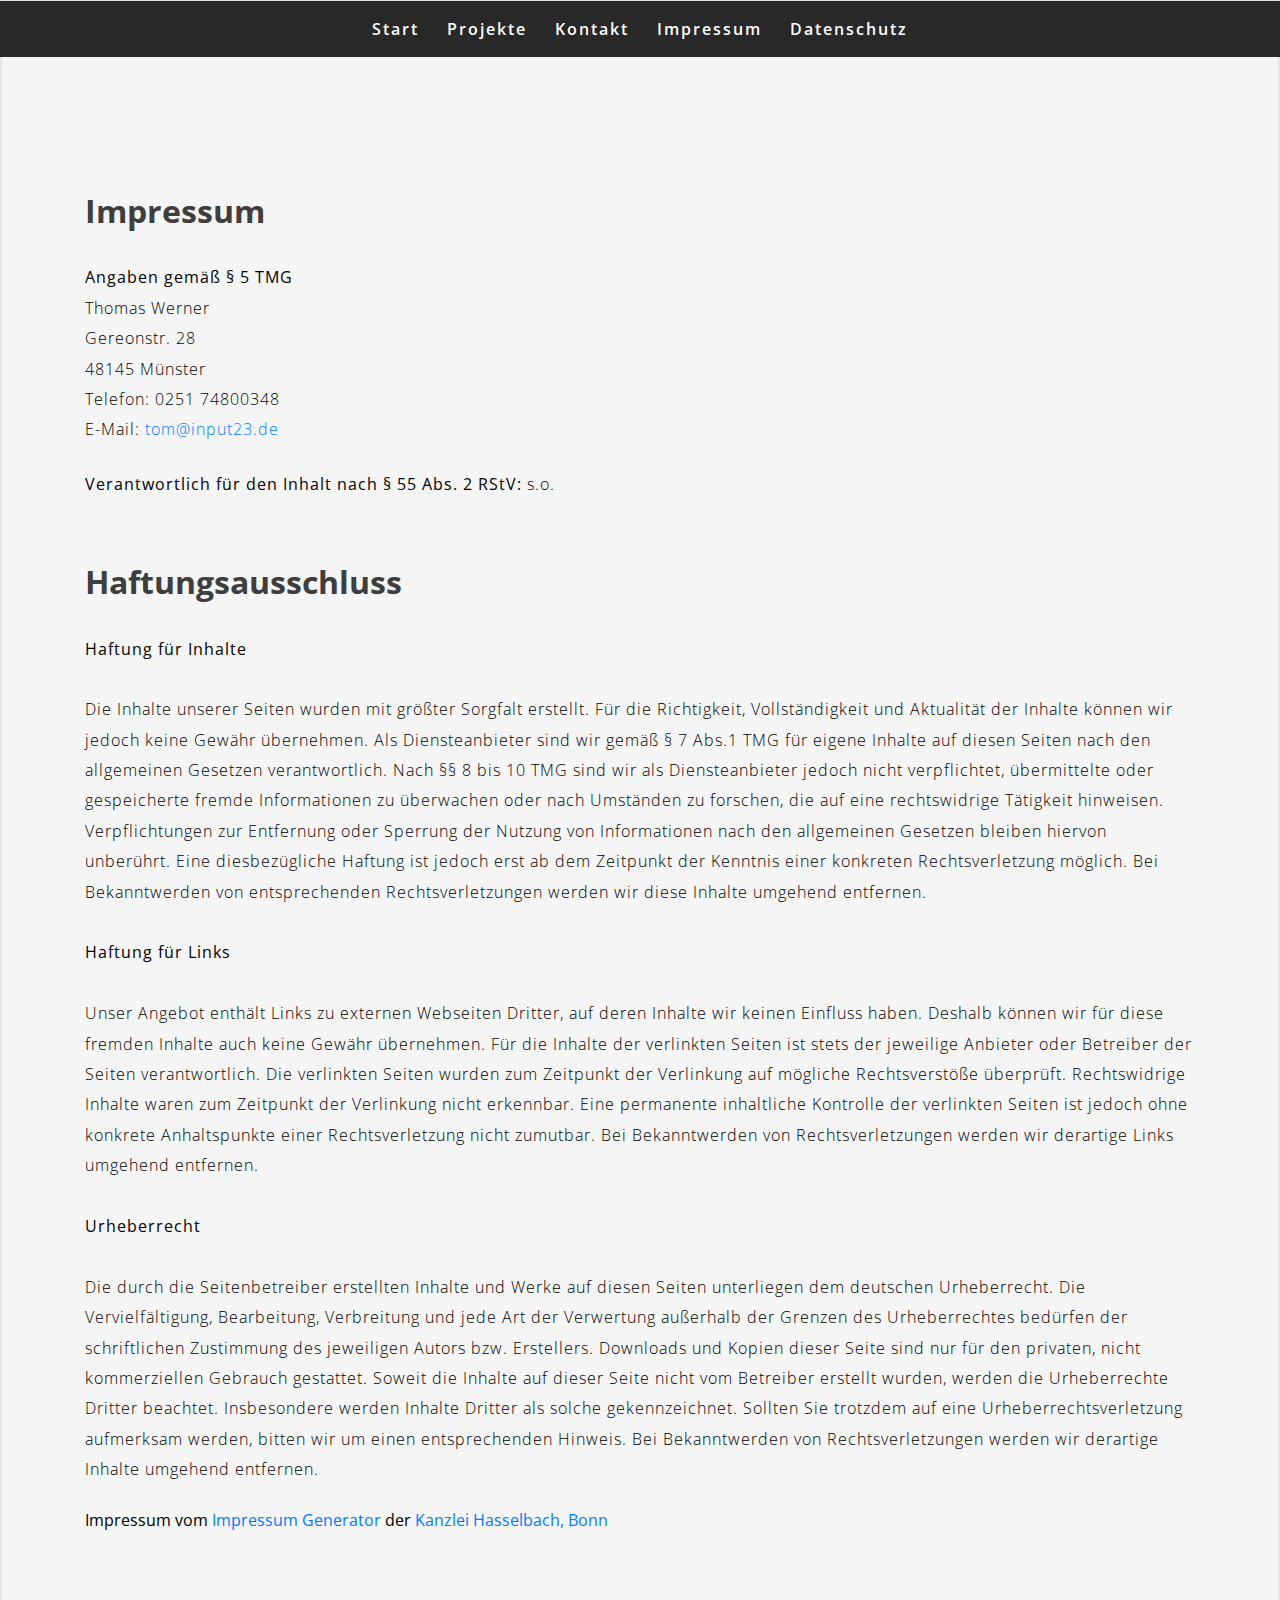
<file: impressum.html>
<!--
Author: W3layouts
Author URL: http://w3layouts.com
License: Creative Commons Attribution 3.0 Unported
License URL: http://creativecommons.org/licenses/by/3.0/
-->
<!DOCTYPE html>
<html lang="de">
<head>
<title>Impressum</title>

	<meta name="viewport" content="width=device-width, initial-scale=1">
	<meta charset="UTF-8" />

	
	<script>
		if(!window.location.hash) {
			addEventListener("load", function () {
				setTimeout(hideURLbar, 0);
			}, false);

			function hideURLbar() {
				window.scrollTo(0, 1);
			}
		}
	</script>
	<!-- //Meta tag Keywords -->
	<!-- Custom-Files -->
	<link rel="stylesheet" href="css/bootstrap.css">
	<!-- Bootstrap-Core-CSS -->
	<link rel="stylesheet" href="css/style.css" type="text/css" media="all" />
	<!-- Style-CSS -->
	<link rel="stylesheet" href="css/font-awesome.css">
	<!-- Font-Awesome-Icons-CSS -->
	<!-- //Custom-Files -->
	<!-- Web-Fonts -->
	<link href="//fonts.googleapis.com/css?family=Open+Sans:300,400,600,700,800" rel="stylesheet">
	<!-- //Web-Fonts -->
	<style>
	/* CSS used here will be applied after bootstrap.css */
		ul{
		list-style:none;
		margin:0;
		padding:0;
		}
		.ratio-4-3{
		width:100%;
		position:relative;
		background:url() 50% 50% no-repeat;
		background-size:cover;
		background-clip:content-box;
		}
		.ratio-4-3:before{
			display:block;
			content:"";
			padding-top:66%;
		}
	</style>
</head>
<body>

		<!-- header -->
		<!-- navigation -->
		<div class="main-top sticky">
			<header>
			   <div class="container-fluid px-lg-5 ">
				   <nav class="mnu mx-auto">
					   <label for="drop" class="toggle">Menu</label>
					   <input type="checkbox" id="drop">
					   <ul class="menu">
						   <li class="mr-lg-4 mr-3"><a href="/index.html">Start</a></li>
						   <li class="mr-lg-4 mr-3"><a href="/index.html#work" class="scroll">Projekte</a></li>
						   <li class="mr-lg-4 mr-3"><a href="/index.html#contact" class="scroll">Kontakt</a></li>
						   <li class="mr-lg-4 mr-3"><a class="active" href="/impressum.html">Impressum</a></li>
						   <li><a href="/datenschutz.html">Datenschutz</a></li>
					   </ul>
				   </nav>
			   </div>
		   </header>
		   </div>
		   <!-- //navigation-->
		   <section class="news impressum">
			<div class="container">

<div class="article-entry" itemprop="articleBody">
	<h2 class="heading text-capitalize">Impressum</h2>
        <p><strong>Angaben gemäß § 5 TMG</strong><br>Thomas Werner<br>Gereonstr. 28<br>48145 Münster </p>
<p>Telefon: 0251 74800348<br>E-Mail: 
	<script language='JavaScript' type='text/javascript'> 
		var pref = '&#109;a' + 'i&#108;' + '&#116;o'; 
		var attribut = 'hr' + 'ef' + '='; var first = '%74%6F%6D'; var at = '%40'; var last = '&#x69;&#x6E;&#x70;&#x75;&#x74;&#x32;&#x33;&#x2E;&#x64;&#x65;'; 
		var first2 = '&#x74;&#x6F;&#x6D;'; var at2 = '&#x40;'; var last2 = '&#105;&#110;&#112;&#117;&#116;&#50;&#51;&#46;&#100;&#101;'; 
		document.write( '<a ' + attribut + '\'' + pref + ':' + first + at + last + '\'>' ); 
		document.write( first2 + at2 + last2 ); document.write( '<\/a>' ); </script> <noscript> 
		<span style='display:none; '>are-</span><span style='display:inline; '>&#x74;&#x6F;&#x6D;</span><span style='display:none; '>-xya34</span><span style='display:inline; '>[at]</span><span style='display:none; '>ddks-</span><span style='display:inline; '>&#105;&#110;&#112;&#117;&#116;&#50;&#51;&#46;&#100;&#101;</span> </noscript> 
		</p>
<br />
		<p><strong>Verantwortlich für den Inhalt nach § 55 Abs. 2 RStV:</strong> s.o.
</p>



<h2 class="heading text-capitalize">Haftungsausschluss</h2>

<p><strong>Haftung für Inhalte</strong><br><br>
Die Inhalte unserer Seiten wurden mit größter Sorgfalt erstellt. Für die Richtigkeit, Vollständigkeit und Aktualität der Inhalte können wir jedoch keine Gewähr übernehmen. Als Diensteanbieter sind wir gemäß § 7 Abs.1 TMG für eigene Inhalte auf diesen Seiten nach den allgemeinen Gesetzen verantwortlich. Nach §§ 8 bis 10 TMG sind wir als Diensteanbieter jedoch nicht verpflichtet, übermittelte oder gespeicherte fremde Informationen zu überwachen oder nach Umständen zu forschen, die auf eine rechtswidrige Tätigkeit hinweisen. Verpflichtungen zur Entfernung oder Sperrung der Nutzung von Informationen nach den allgemeinen Gesetzen bleiben hiervon unberührt. Eine diesbezügliche Haftung ist jedoch erst ab dem Zeitpunkt der Kenntnis einer konkreten Rechtsverletzung möglich. Bei Bekanntwerden von entsprechenden Rechtsverletzungen werden wir diese Inhalte umgehend entfernen.<br><br><strong>Haftung für Links</strong><br><br>
Unser Angebot enthält Links zu externen Webseiten Dritter, auf deren Inhalte wir keinen Einfluss haben. Deshalb können wir für diese fremden Inhalte auch keine Gewähr übernehmen. Für die Inhalte der verlinkten Seiten ist stets der jeweilige Anbieter oder Betreiber der Seiten verantwortlich. Die verlinkten Seiten wurden zum Zeitpunkt der Verlinkung auf mögliche Rechtsverstöße überprüft. Rechtswidrige Inhalte waren zum Zeitpunkt der Verlinkung nicht erkennbar. Eine permanente inhaltliche Kontrolle der verlinkten Seiten ist jedoch ohne konkrete Anhaltspunkte einer Rechtsverletzung nicht zumutbar. Bei Bekanntwerden von Rechtsverletzungen werden wir derartige Links umgehend entfernen.<br><br><strong>Urheberrecht</strong><br><br>
Die durch die Seitenbetreiber erstellten Inhalte und Werke auf diesen Seiten unterliegen dem deutschen Urheberrecht. Die Vervielfältigung, Bearbeitung, Verbreitung und jede Art der Verwertung außerhalb der Grenzen des Urheberrechtes bedürfen der schriftlichen Zustimmung des jeweiligen Autors bzw. Erstellers. Downloads und Kopien dieser Seite sind nur für den privaten, nicht kommerziellen Gebrauch gestattet. Soweit die Inhalte auf dieser Seite nicht vom Betreiber erstellt wurden, werden die Urheberrechte Dritter beachtet. Insbesondere werden Inhalte Dritter als solche gekennzeichnet. Sollten Sie trotzdem auf eine Urheberrechtsverletzung aufmerksam werden, bitten wir um einen entsprechenden Hinweis. Bei Bekanntwerden von Rechtsverletzungen werden wir derartige Inhalte umgehend entfernen.
</p><br> 
Impressum vom <a href="https://www.impressum-generator.de" target="_blank" rel="noopener">Impressum Generator</a>
der <a href="https://www.kanzlei-hasselbach.de/standorte/bonn/" target="_blank" rel="noopener">Kanzlei Hasselbach, Bonn</a> 
      
    </div>
		</div>
	</section>
	 <!-- //contact -->
<!-- Fathom - simple website analytics - https://github.com/usefathom/fathom -->
<script>
(function(f, a, t, h, o, m){
	a[h]=a[h]||function(){
		(a[h].q=a[h].q||[]).push(arguments)
	};
	o=f.createElement('script'),
	m=f.getElementsByTagName('script')[0];
	o.async=1; o.src=t; o.id='fathom-script';
	m.parentNode.insertBefore(o,m)
})(document, window, '//tomo.input23.de/tracker.js', 'fathom');
fathom('set', 'siteId', 'QNNTR');
fathom('trackPageview');
</script>
<!-- / Fathom -->

</body>
</html>
</file>
<file: css/style.css>
/*--
Author: W3layouts
Author URL: http://w3layouts.com
License: Creative Commons Attribution 3.0 Unported
License URL: http://creativecommons.org/licenses/by/3.0/
--*/
/* Reset Code */
html {
  scroll-behavior: smooth;
}

body {
    padding: 0;
    margin: 0;
    background: #FFF;
    font-family: 'Open Sans', sans-serif;
}
body a {
    transition: 0.5s all;
    -webkit-transition: 0.5s all;
    -moz-transition: 0.5s all;
    -o-transition: 0.5s all;
    -ms-transition: 0.5s all;
    text-decoration: none;
}

body a:hover {
    text-decoration: none;
    transition: 0.5s all;
    -webkit-transition: 0.5s all;
    -moz-transition: 0.5s all;
    -o-transition: 0.5s all;
    -ms-transition: 0.5s all;
}

body a:focus,
a:hover {
    text-decoration: none;
}

input[type="button"],
input[type="submit"] {
    transition: 0.5s all;
    -webkit-transition: 0.5s all;
    -moz-transition: 0.5s all;
    -o-transition: 0.5s all;
    -ms-transition: 0.5s all;
}

input[type="button"]:hover,
input[type="submit"]:hover {
    transition: 0.5s all;
    -webkit-transition: 0.5s all;
    -moz-transition: 0.5s all;
    -o-transition: 0.5s all;
    -ms-transition: 0.5s all;
}

h1,
h2,
h3,
h4,
h5,
h6 {
    margin: 0;
    padding: 0;
   font-family: 'Open Sans', sans-serif;
}

p {
    margin: 0;
    padding: 0;
    font-size: 16px;
    letter-spacing: 1px;
    line-height: 1.9;
    color: #888;
	font-weight: 300;
    font-family: 'Open Sans', sans-serif;
}

ul,
ol {
    margin: 0;
    padding: 0;
}

label {
    margin: 0;
}

a:focus,
a:hover {
    text-decoration: none;
    outline: none
}

/* //Reset Code */
/*-- header --*/

/* CSS Document */

header {
    position: absolute;
    z-index: 9;
    width: 100%;
}

.toggle,
[id^=drop] {
    display: none;
}

/* Giving a background-color to the nav container. */

nav {
    margin: 0;
    padding: 0;
}
header {
    position: absolute;
    z-index: 9;
    width: 100%;
    background: #282828;
    padding: 1em 0;
}

#logo a {
    float: left;
    display: initial;
    margin: 0;
    color: #fff;
}

#logo a span {
    color: #fff;
}
nav.mnu {
    width: 50%;
    text-align: center;
}
/* Since we'll have the "ul li" "float:left"
 * we need to add a clear after the container. */

nav:after {
    content: "";
    display: table;
    clear: both;
}

/* Removing padding, margin and "list-style" from the "ul",
 * and adding "position:reltive" */

nav ul {
    padding: 0;
    margin: 0;
    list-style: none;
    position: relative;
}

/* Positioning the navigation items inline */

nav ul li {
    margin: 0px;
    display: inline-block;
}

/* Styling the links */

nav a {
       padding: 0;
    color: #fff;
    font-size: 16px;
    letter-spacing: 2px;
    font-weight: 600;
}


nav ul li ul li:hover {
    background: #f8f9fa;
}

/* Background color change on Hover */

nav a:hover {
    color: #EA8A95;
}

.menu li.active a {
    color: #EA8A95;
}

/* Hide Dropdowns by Default
 * and giving it a position of absolute */

nav ul ul {
    display: none;
    position: absolute;
    /* has to be the same number as the "line-height" of "nav a" */
    top: 30px;
    background: #fff;
    padding: 10px;
}

/* Display Dropdowns on Hover */

nav ul li:hover > ul {
    display: inherit;
}

/* Fisrt Tier Dropdown */

nav ul ul li {
    width: 170px;
    float: none;
    display: list-item;
    position: relative;
}

nav ul ul li a {
    color: #333;
    padding: 5px 10px;
    display: block;
}

/* Second, Third and more Tiers	
 * We move the 2nd and 3rd etc tier dropdowns to the left
 * by the amount of the width of the first tier.
*/

nav ul ul ul li {
    position: relative;
    top: -60px;
    /* has to be the same number as the "width" of "nav ul ul li" */
    left: 170px;
}


/* Change ' +' in order to change the Dropdown symbol */

li > a:only-child:after {
    content: '';
}


/* Media Queries
--------------------------------------------- */

@media all and (max-width: 768px) {

    #logo {
        display: block;
        padding: 0;
        width: 100%;
        text-align: center;
        float: none;
    }

    nav {
        margin: 0;
    }

    /* Hide the navigation menu by default */
    /* Also hide the  */
    .toggle + a,
    .menu {
        display: none;
    }

    /* Stylinf the toggle lable */
    .toggle {
        display: block;
        padding: 8px 20px;
        font-size: 15px;
        text-decoration: none;
        border: none;
        
        background-color: #ffffff;
        color: #333;
        cursor: pointer;
    }
    .menu .toggle {
        float: none;
        text-align: center;
        margin: auto;
        width: 80%;
        padding: 5px;
        font-weight: normal;
        font-size: 16px;
        letter-spacing: 1px;
    }

    .toggle:hover {
        color: #333;
        background-color: #fff;
    }

    /* Display Dropdown when clicked on Parent Lable */
    [id^=drop]:checked + ul {
        display: block;
        background: rgba(16, 16, 16, 0.85);
        padding: 15px 0;
        text-align: center;
		width: 100%;
    }

    /* Change menu item's width to 100% */
    nav ul li {
        display: block;
        width: 100%;
        padding: 5px 0;
    }

    nav ul ul .toggle,
    nav ul ul a {
        padding: 0 40px;
    }

    nav ul ul ul a {
        padding: 0 80px;
    }

    nav a:hover,
    nav ul ul ul a {
        background-color: transparent;
    }

    nav ul li ul li .toggle,
    nav ul ul a,
    nav ul ul ul a {
        padding: 14px 20px;
        color: #FFF;
        font-size: 17px;
    }


    nav ul li ul li .toggle,
    nav ul ul a {
        background-color: #212121;
    }

    /* Hide Dropdowns by Default */
    nav ul ul {
        float: none;
        position: static;
        color: #ffffff;
        /* has to be the same number as the "line-height" of "nav a" */
    }

    /* Hide menus on hover */
    nav ul ul li:hover > ul,
    nav ul li:hover > ul {
        display: none;
    }

    /* Fisrt Tier Dropdown */
    nav ul ul li {
        display: block;
        width: 100%;
        padding: 0;
    }

    nav ul ul ul li {
        position: static;
        /* has to be the same number as the "width" of "nav ul ul li" */
    }
    nav ul ul li a {
        color: #fff;
        font-size: 0.85em;
    }
}

@media all and (max-width: 330px) {

    nav ul li {
        display: block;
        width: 94%;
    }

}
/* bottom-to-top */
#toTop {
    display: none;
    text-decoration: none;
    position: fixed;
    bottom: 24px;
    right: 3%;
    border-radius: 50%;
    overflow: hidden;
    z-index: 999;
    width: 35px;
    height: 35px;
    border: none;
    text-indent: 100%;
    background: url(../images/move-top.png) no-repeat 0px 0px;
}

#toTopHover {
    width: 32px;
    height: 32px;
    display: block;
    overflow: hidden;
    float: right;
    opacity: 0;
    -moz-opacity: 0;
    filter: alpha(opacity=0);
}

/* //bottom-to-top */

/* //header */
.advantage_left h4 {
    font-size: 15px;
    font-weight: 700;
    text-transform: uppercase;
    letter-spacing: 2px;
    color: #36b1af;
}
.advantage_left h3 {
    font-size: 30px;
    font-weight: 700;
    letter-spacing: 2px;
}
.advantage_left1 img {
    width: 300px;
    height: 300px;
    border-radius: 50%;
}
a.banner-button, button.submit {
    background: #EA8A95;
    color: #fff;
    letter-spacing: 1px;
    font-size: 1.5em;
    font-weight: 700;
	border:none;
    padding: 14px 34px;
	text-shadow: -1px -1px 0.5px rgba(0, 0, 0, 0.5);
	box-shadow: inset 0px 0px 0px 1px rgba(0, 0, 0, 0.5);
    -webkit-transition: 0.5s all;
    -o-transition: 0.5s all;
    -moz-transition: 0.5s all;
    -ms-transition: 0.5s all;
    transition: 0.5s all;
}
a.banner-button:hover {
    border:none;
     background:#e07682;
    color: #fff;
}
a.banner-button2 {
    background:#0ad8a1;
    color: #fff;
    letter-spacing: 1px;
    border: 1px solid #0ad8a1;
    padding: 10px 23px;
    -webkit-transition: 0.5s all;
    -o-transition: 0.5s all;
    -moz-transition: 0.5s all;
    -ms-transition: 0.5s all;
    transition: 0.5s all;
}
a.banner-button2:hover {
    border: 1px solid #9acff2;
    background: #9acff2;
}
.banner-bottom {
    padding: 10em 0;
    box-shadow: 0px 1px 0px 0px rgba(0, 0, 0, 0.05);
}
.agileits-services-grids i {
    font-size: 2em;
    color: #b84373;
    text-align: center;
}
.agileits-services-grids h4 {
    font-size: 1.5em;
    color: #3e3e3e;
    text-transform: CAPITALIZE;
    line-height: 1.5em;
    letter-spacing: -0.015em;
    font-weight: 700;
}
.agileits-services-grids span {
    font-size: 4.5em;
    color:#8abdea;
}
p.subs {
    font-size: 1.25em;
}
/* services */
h3.heading,h2.heading {
    font-size: 2em;
    font-weight: 700;
    color: #3e3e3e;
}
h1.heading {
    font-size: 3.25em;
    font-weight: 300;
    letter-spacing: -0.025em;
    color: #3e3e3e;
    line-height: 1.5em;
    position: relative;
}
h1.heading span {
    font-weight: 700;
}
.advantage_left {
    padding-left: 3em;
}
.advantage_left p {
    font-size: 1.5em;
    line-height: 1.75em;
}
.advantage_left p span {
    font-weight: 600;
    color: #282828;
}
/* heading title */
h3.tittle {
    font-size: 40px;
    letter-spacing: 1px;
}

p.sub-tittle {
    max-width: 700px;
    margin: 0 auto;
    font-size: 20px;
}
.agileits-services {
    padding: 8em 0;
    box-shadow: inset 0px 0px 5px -2px rgba(0, 0, 0, 0.47);
    text-align: center;
    background: #f5f5f5;
}
.agileits-services-grids {
    background: #f7f7f7;
    box-shadow: inset 0px 0px 0px 1px rgba(0, 0, 0, 0.15), 0px 2px 3px 0px rgba(0, 0, 0, 0.1);
    text-align: center;
    padding:3em 2em 3.5em 2em;
}
/* //services */
.newsgrid_tp {
    background: #f7f7f7;
    box-shadow: inset 0px 0px 0px 1px rgba(0, 0, 0, 0.15), 0px 2px 3px 0px rgba(0, 0, 0, 0.1);
    text-align: center;
}
.news {
    padding: 8em 0;
    box-shadow: inset 0px 0px 5px -2px rgba(0, 0, 0, 0.47);
    background: #f5f5f5;
}
.news.text-center {
    text-align: center;
}
.news_bt {
    padding: 2em;
}
section.news.text-center h4 {
    font-size: 1.5em;
    font-weight: 700;
    letter-spacing: -0.015em;
    color: #3e3e3e;
}
/* contact */
.wedo {
    padding: 8em 0;
    background: #303030;
}
.contact_grid_right input[type="text"], .contact_grid_right input[type="email"], .contact_grid_right textarea {
    outline: none;
    padding: 15px 15px;
    font-size: 14px;
    color: #777;
    background: #282828;
    width: 100%;
    letter-spacing: 1px;
    border: 1px solid #404040;
    border-radius: 0.25em;
    margin-top: 1em;
}

.contact_grid_right input[type="text"]:nth-child(2),
.contact_grid_right input[type="email"] {
    margin: 1em 0 0;
}

.contact_grid_right textarea {
    min-height: 17em;
    margin: 1em 0em;
    resize: none;
}

.contact_grid_right input[type="submit"], .contact_grid_right input[type="reset"] {
    outline: none;
    padding: 20px 0;
    font-size: 1.1em;
    color: #fff;
    background: #444;
    width: 22%;
    border: none;
    letter-spacing: 2px;
    border-radius: 0.25em;
    -webkit-transition: 0.5s all;
    -moz-transition: 0.5s all;
    -o-transition: 0.5s all;
    -ms-transition: 0.5s all;
    transition: 0.5s all;
    font-weight: 700;
    cursor: pointer;
}

.contact_grid_right input[type="submit"],
.contact_grid_right input[type="reset"]:hover {
    background-color: #EA8A95;
}
.contact_grid_right.mt-5.text-center {
    width: 80%;
}
.follow {
    padding: 3em 0;
    margin: 5em 0;
    border-top: 1px solid #444;
    border-bottom: 1px solid #444;
}
ul.social_section_1info li {
    display: inline-block;
}
ul.social_section_1info li a {
    width: 50px;
    height: 50px;
    text-align: center;
    display: block;
    line-height: 47px;
    border-radius: 5px;
    border: 1px solid #484848;
    background: #272727;
}
ul.social_section_1info a {
    color: #999;
    margin-right: 30px;
    font-size: 22px;
}
ul.social_section_1info a:hover {
    color: #fff;
}
.cpy-right p{
	color:#999;
}
.cpy-right p a {
    color: #ea8a95;
}
.cpy-right p a:hover{
	color:#999;
}

#success-message {
	opacity: 0;
}

.col-xs-12.col-sm-12.col-md-12.col-lg-12 {
	padding: 0 20% 0 20%;
}

.form-title {
	padding: 25px;
	font-size: 30px;
	font-weight: 300;
}

.form-group .form-control {
	-webkit-box-shadow: none;
	border-bottom: 1px;
	border-style: none none solid none;
	border-color:#ffd708;
}

.form-group .form-control:focus {
	box-shadow: none;
	border-width: 0 0 2px 0;
	border-color: #000;
}

textarea {
	resize: none;
}

.btn-mod.btn-large {
	height: auto;
	padding: 13px 52px;
	font-size: 15px;
}

.btn-mod.btn-border {
	color: #000000;
	border: 1px solid #000000;
	background: transparent;
}

.btn-mod,
a.btn-mod {
	-webkit-box-sizing: border-box;
	-moz-box-sizing: border-box;
	box-sizing: border-box;
	padding: 4px 13px;
	color: #fff;
	background: rgba(34, 34, 34, .9);
	border: 1px solid transparent;
	font-size: 11px;
	font-weight: 400;
	text-transform: uppercase;
	text-decoration: none;
	letter-spacing: 2px;
	-webkit-border-radius: 0;
	-moz-border-radius: 0;
	border-radius: 0;
	-webkit-box-shadow: none;
	-moz-box-shadow: none;
	box-shadow: none;
	-webkit-transition: all 0.2s cubic-bezier(0.000, 0.000, 0.580, 1.000);
	-moz-transition: all 0.2s cubic-bezier(0.000, 0.000, 0.580, 1.000);
	-o-transition: all 0.2s cubic-bezier(0.000, 0.000, 0.580, 1.000);
	-ms-transition: all 0.2s cubic-bezier(0.000, 0.000, 0.580, 1.000);
	transition: all 0.2s cubic-bezier(0.000, 0.000, 0.580, 1.000);
}

.btn-mod.btn-border:hover,
.btn-mod.btn-border:active,
.btn-mod.btn-border:focus,
.btn-mod.btn-border:active:focus {
	color: #fff;
	border-color: #000;
	background: #000;
	outline: none;
}

@media only screen and (max-width: 500px) {
	.btn-mod.btn-large {
		padding: 6px 16px;
		font-size: 11px;
	}
	.form-title {
		font-size: 20px;
	}
}

form#contact-form label {
	color: #ea4335;
}

label {
	color: #000 !important;
	font-weight: 600;
	letter-spacing: 0.5px;
}

/* //contact */

/* contact */

.form-control {
	background-color: #e2e2e2;
	border: none;
}

.map iframe {
	width: 100%;
	border: 7px solid #e4e4e4;
	min-height: 500px;
}

/* //contact */
/* responsive */

@media(max-width: 1680px) {}

@media(max-width: 1600px) {}

@media(max-width: 1440px) {
   
}

@media(max-width: 1366px) {
	nav.mnu {
    width: 65%;
}
}

@media(max-width: 1280px) {
   
}

@media(max-width: 1080px) {
    .navbar-light .navbar-nav .nav-link {
        font-size: 15px;
    }

    nav.navbar.navbar-expand-lg {
        padding: 2px 0;
    }

    a.reqe-button {
        font-size: 14px;
    }

    .stats_info i {
        font-size: 38px;
    }

    .stats_info p {
        font-size: 40px;
    }

    .stats_info h4 {
        font-size: 15px;
    }

    .main-stats-inner-img,
    .main-stats-inner-img.two {
        min-height: 330px;
    }

    .stats_info {
        margin-top: 6em;
    }

    .contact-info h4 {
        font-size: 15px;
    }

    .map iframe {
        min-height: 330px;
    }
	nav.mnu {
    width: 100%;
}
}

@media(max-width: 1050px) {

}

@media(max-width: 1024px) {
   
}

@media(max-width: 991px) {
    a.navbar-brand {
        font-size: 34px;
    }
    .main-stats-inner-img,
    .main-stats-inner-img.two {
        min-height: 280px;
    }
.navbar-light .navbar-toggler {
    background: #fff;
}
.newsgrid5 {
    margin-top: 3em;
}
.contact_grid_right input[type="submit"], .contact_grid_right input[type="reset"] {
    width: 41%;
}
.advantage_left {
    padding-left: 0em;
    margin-top: 2em;
    text-align: center;
}
	.banner-bottom {
    padding: 2em 5em 3em 5em;
}
.agileits-services {
    padding: 3em 5em 3em 5em;
}
footer {
    padding: 3em 0em 3em 0em;
}
p.sub-tittle {
    font-size: 15px;
}
.advantage_left1.text-center {
    margin-top: 3em;
}
   nav.navbar.navbar-expand-lg {
        padding: 0px 16px;
    }
	.navbar-light .navbar-nav .nav-link {
    padding: 8px 0;
}
.wedo {
    padding: 4em 0;
}
.news {
    padding: 4em 0;
}
}
@media(max-width: 900px) {

}

@media(max-width: 800px) {

}

@media(max-width: 768px) {
   h1.heading {
    font-size: 2.7em;
}
.advantage_left p {
    font-size: 1.3em;
}
nav ul {
    padding-top: 2.5em;
}
}

@media(max-width: 736px) {
   
	.banner-bottom {
    padding: 2em 3em 3em 3em;
}
.agileits-services {
    padding: 3em 3em 3em 3em;
}
section.team-sec.main-stats-inner {
    padding: 3em 3em 3em 3em;
}
.foot-top {
    padding-left: 1em;
    margin-top: 2em;
}
.logo {
    padding: 3em 2em 3em 2em;
}
section.content-inner {
    padding: 3em 3em 3em 3em;
}
.newsgrid2 {
    margin-top: 3em;
}
.contact_grid_right.mt-5.text-center {
    width: 100%;
}
.follow {
    margin: 3em 0;
}
p.subs {
    font-size: 1em;
}
}

@media(max-width: 667px) {
   
}

@media(max-width: 640px) {
    .nav-pills .nav-link {
        padding: 0.8em 1.5em;
        font-size: 15px;
    }
}

@media(max-width: 600px) {
    
}

@media(max-width: 568px) {
 
	h2.heading {
    font-size: 30px;
}
h3.heading {
    font-size: 30px;
}
.footer-title {
    font-size: 26px;
}
}

@media(max-width: 480px) {
   .inner-conent-lft {
    text-align: center;
    margin-bottom: 1em;
}
.inner-conent-rgt {
    text-align: center;
}
.agileits-services-grids span {
    width: 100px;
    height: 100px;
    line-height: 100px;
    font-size: 48px;
}
h1.heading {
    font-size: 2.3em;
}
.advantage_left p {
    font-size: 1em;
}
.banner-bottom {
    padding: 3em 0em 3em 0em;
}
a.banner-button, button.submit {
    font-size: 1.2em;
}
ul.social_section_1info a {
    margin-right: 10px;
}
.contact_grid_right input[type="submit"], .contact_grid_right input[type="reset"] {
    padding: 16px 0;
    font-size: 1em;
    width: 45%;
}
.agileits-services {
    padding: 3em 0em 3em 0em;
}
}

@media(max-width: 440px) {
 .contact_grid_right textarea {
    min-height: 13em;
}  
}

@media(max-width: 414px) {
 .advantage_left1 img {
    width: 250px;
    height: 250px;
 }
 ul.social_section_1info a {
    margin-right: 6px;
}
}

@media(max-width: 384px) {
   ul.social_section_1info li a {
    width: 45px;
    height: 45px;
    line-height: 45px;
}
}

@media(max-width: 375px) {

    
}

@media(max-width: 320px) {
 
    .button-style {
        font-size: 12px;
    }

    a.navbar-brand {
        font-size: 28px;
    }

    .navbar-toggler {
        padding: 3px 8px;
    }

    .nav.nav-pills {
        width: 274px;
    }
.logo h1 a {
    font-size: 32px;
}
.logo {
    padding: 2em 0em 2em 0em;
}
.agileits-services {
    padding: 3em 0em 3em 0em;
}
section.team-sec.main-stats-inner {
    padding: 2em 2em 2em 2em;
}
section.content-inner {
    padding: 2em 2em 2em 2em;
}
.advantage_left1 img {
    width: 210px;
    height: 210px;
}
ul.social_section_1info li a {
    width: 36px;
    height: 36px;
    line-height: 36px;
}
ul.social_section_1info a {
    font-size: 18px;
}
.contact_grid_right input[type="submit"], .contact_grid_right input[type="reset"] {
    font-size: 0.8125em;
    width: 49%;
}
.follow {
    margin: 2em 0;
	padding:2em 0;
}
.wedo {
    padding: 3em 0;
}
.news {
    padding: 3em 0;
}
.news_bt {
    padding: 1.5em;
}
section.news.text-center h4 {
    font-size: 1.3em;
}
.agileits-services-grids {
    padding: 2em 2em 2.5em 2em;
}
.agileits-services-grids h4 {
    font-size: 1.3em;
}
.banner-bottom {
    padding:3em 0em 3em 0em;
}
h1.heading {
    font-size: 1.7em;
}
a.banner-button, button.submit {
    font-size: 1em;
}
}

h2 {
    margin: 2em 0 1em 0;
}
.impressum, .impressum p {
    color:black
}

.sticky {
    position: fixed;
    top: 0;
    width: 100%;
    z-index:1000;
  }
/* //responsive */
</file>
